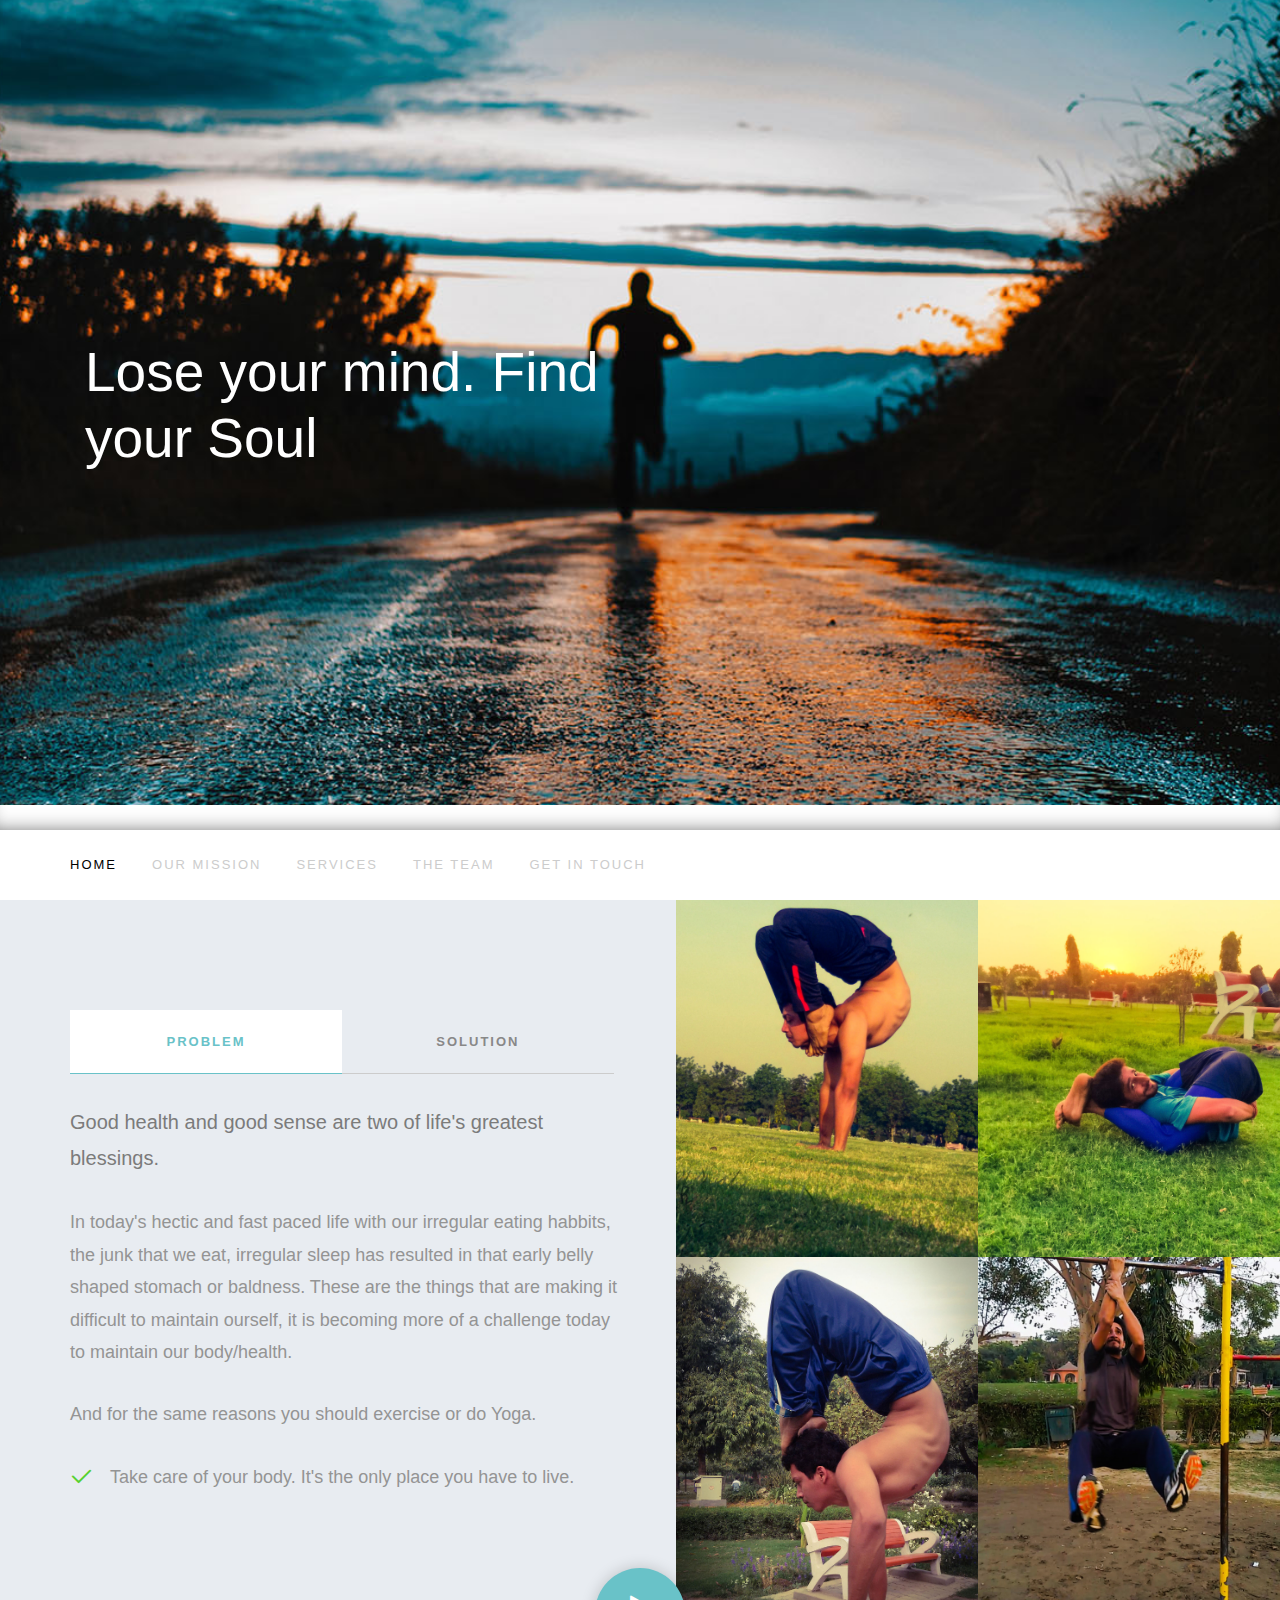
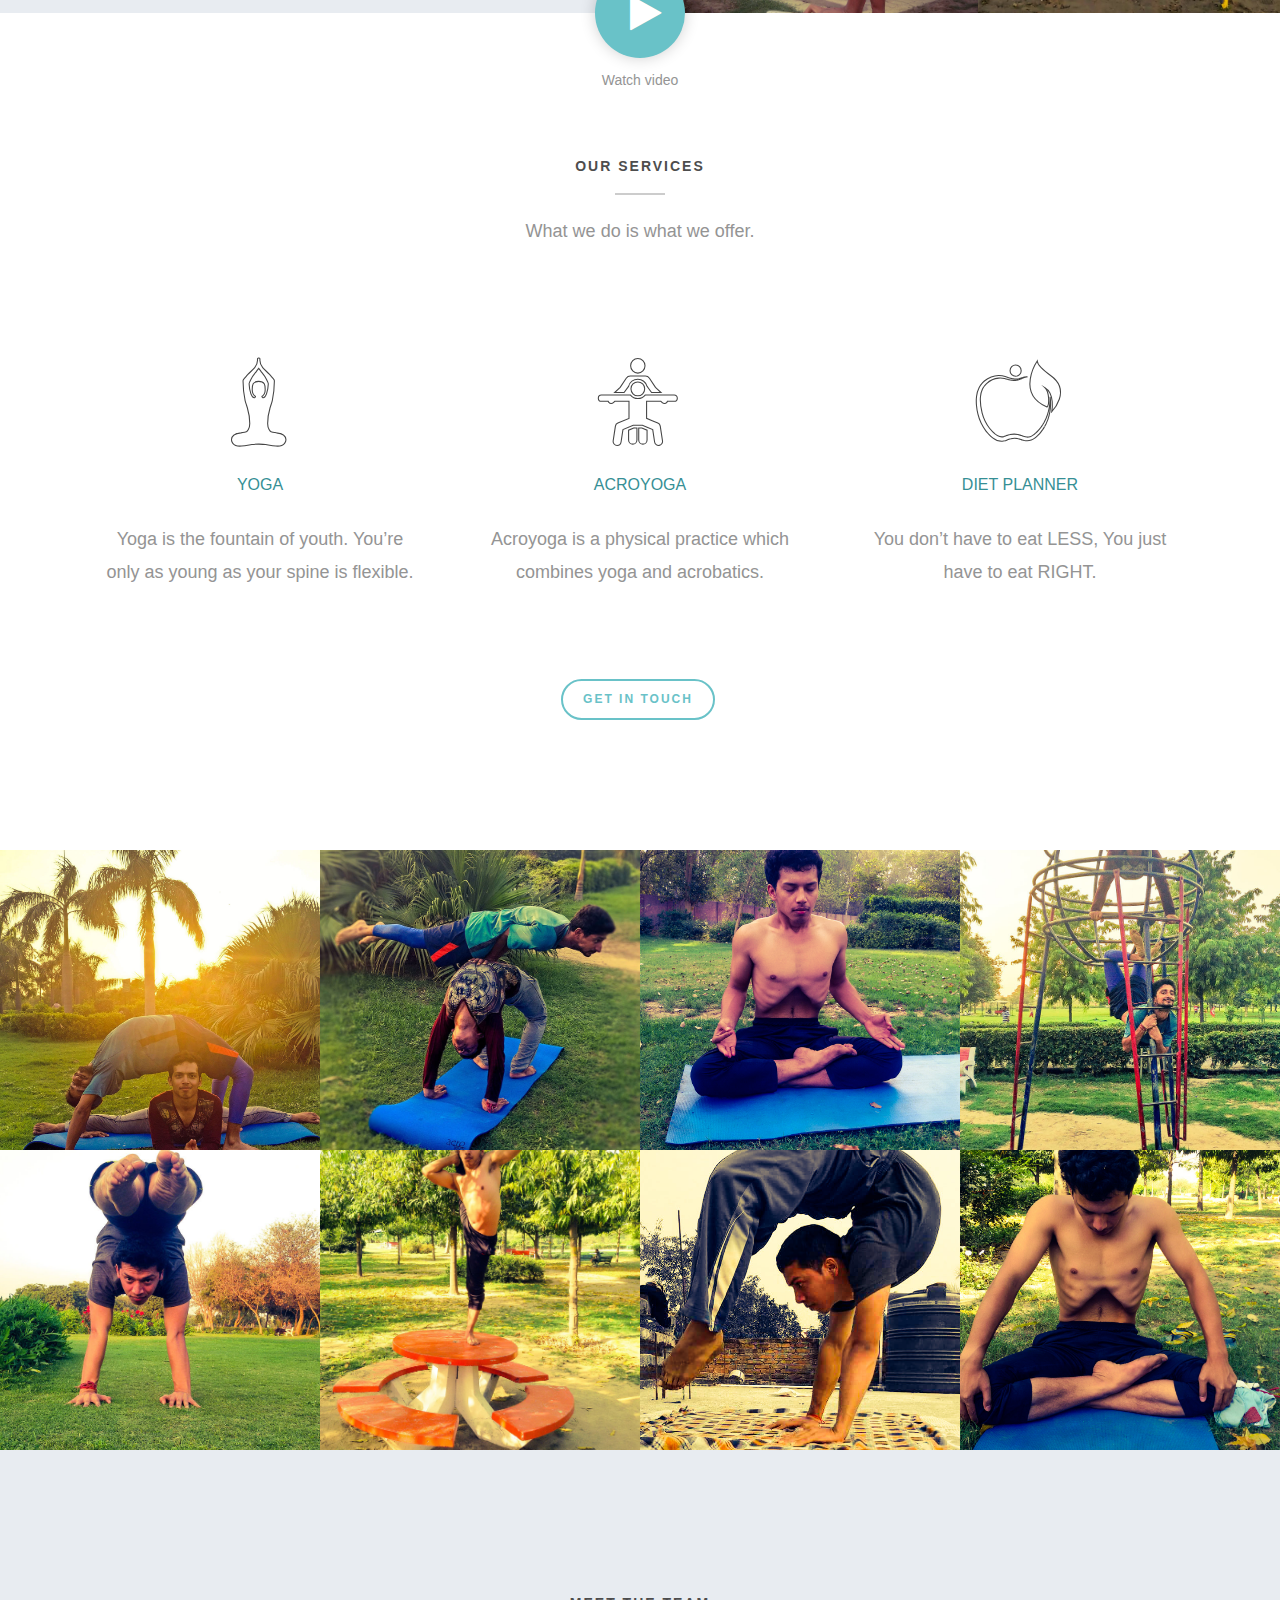
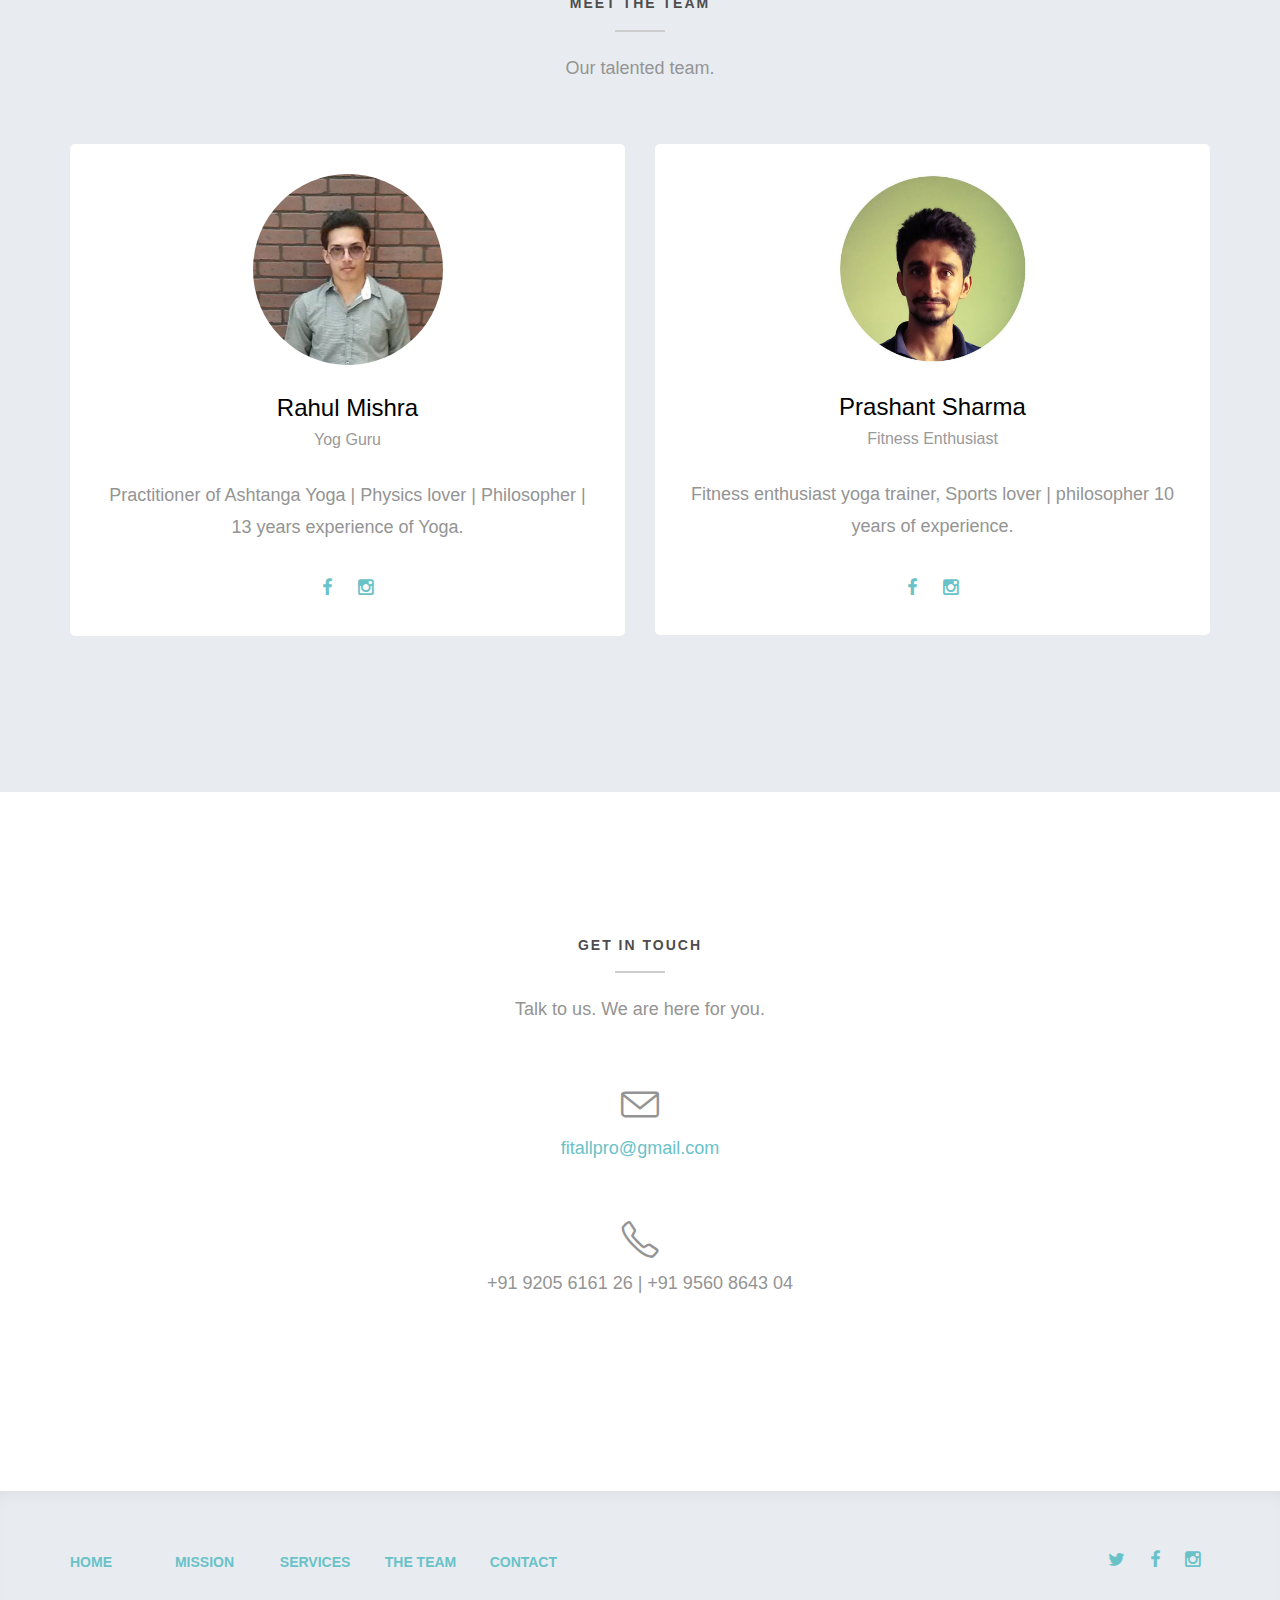
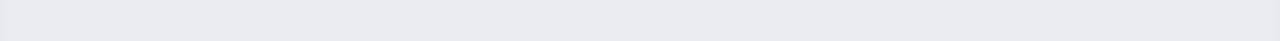
<file: index.html>
<!DOCTYPE html>
<html>
  <head>
  <meta charset="utf-8">
  <meta http-equiv="X-UA-Compatible" content="IE=edge">
  <title> FitPro: Fitness Professionals &amp; Yoga Trainers</title>
  <meta name="viewport" content="width=device-width, initial-scale=1">

  <meta name="author" content="Sumit Sharma">
  <meta name="description" content="Fitness Trainers | Yoga Trainers | Acroyoga | Surya Namaskar | Pranayama | Vajrasana | Ball Yoga | Diet | Health | Lifestyle">
  <meta name="keywords" content="Yoga Trainers near you, Yoga trainers in Delhi, fitness experts, fitness, trainers, fitness trainers, fitness trainres near me, fitness trainers in delhi, Surya Namaskar, Pranayama, yoga diet, ball yoga, yoga mat, healthy diet">
  <meta http-equiv="content-language" content="en-us" />
  <link rel="icon" href="images/favicon(1).ico" />

  <meta name="og:site_name" content="FitPro: Fitness Professionals &amp; Yoga Trainers">
  <meta name="og:title" content="FitPro: Fitness Professionals &amp; Yoga Trainers">
  <meta name="og:url" content="localhost:1313/">
  <meta name="twitter:title" content="FitPro: Fitness Professionals &amp; Yoga Trainers" />
  <meta name="twitter:url" content="localhost:1313/" />
  <meta name="twitter:card" content="" />

  <link rel="stylesheet" href="css/animate.css">
  <link rel="stylesheet" href="css/icomoon.css">
  <link rel="stylesheet" href="css/simple-line-icons.css">
  <link rel="stylesheet" href="css/magnific-popup.css">
  <link rel="stylesheet" href="css/bootstrap.css">
  <link rel="stylesheet" href="css/style.css">

  </head>
  <body>

  <div class="fh5co-loader"></div>
    <div class="fh5co-page">
      <div id="fh5co-container">
	
				<div id="fh5co-home" class="js-fullheight-home" data-section="home" style="background-image: url('images/main-head.jpg');" data-stellar-background-ratio="0.5">
          <div class="container">
            <div class="col-md-6">
              <div class="js-fullheight-home fh5co-copy">
              	<div class="js-fullheight-home fh5co-copy-inner">
              	  <h1>Lose your mind. Find your Soul</h1>
              	  <h2></h2>
              	</div>
              </div>
            </div>
          </div>
        </div>

				<div class="js-sticky">
          <div class="fh5co-main-nav">
            <div class="container">
              <div class="fh5co-menu-1">
        				<a href="#" data-nav-section="home">Home</a>      				
        				<a href="#" data-nav-section="mission">Our Mission</a>      				
        				<a href="#" data-nav-section="services">Services</a> 				       				
        				<a href="#" data-nav-section="team">The Team</a>       				
        				<a href="#" data-nav-section="contact">Get In Touch</a>       	
              </div>
            </div>
          </div>
        </div>

				<div id="fh5co-about" data-section="mission">
          <div class="fh5co-2col">
            <div class="fh5co-2col-inner left">
              <div class="fh5co-tabs-container">
        				<ul class="fh5co-tabs fh5co-three">        				  
        				  <li class="active">
        				    <a href="#" data-tab=marketing>Problem</a>
        				  </li>
        				  <li>
        				    <a href="#" data-tab=analysis>Solution</a>
        				  </li>
        				</ul>
        				<div class="fh5co-tab-content active" data-tab-content=marketing>
      					  <h2>Good health and good sense are two of life&#39;s greatest blessings.</h2>
      					  <p>In today's hectic and fast paced life with our irregular eating habbits, the junk that we eat, irregular sleep has resulted in that early belly shaped stomach or baldness. These are the things that are making it difficult to maintain ourself, it is becoming more of a challenge today to maintain our body/health.</p><p>And for the same reasons you should exercise or do Yoga.</p><ul class='checked'><li>Take care of your body. It's the only place you have to live.</li></ul><p></p>
      					</div>
        				
        				<div class="fh5co-tab-content" data-tab-content=analysis>		
      					  <h2>The great solution to all human problems is individual inner transformation</h2>
      					  <p>Yes, you heard it right. You are the solution. You have to take the first step to fight against these irregularities. Take the first step and we promise you that we will help you to achieve the solution to your problems.</p><p>This is where we come, we as <b>Fit</b>ness<b>Pro</b>fessionals. We will help you to build up a routine to make you healthy, a mixed dose of Exercise + Yoga. We are currently working in <b>New Delhi</b> and classes can be scheduled according to your schedule.</p><ul class='checked'><li>To every problem there is already a solution whether you know it or not.</li></ul><p></p>
      					</div>
        				
      	      </div>
          	</div>
        	</div>
          
        	  <div class="fh5co-2col fh5co-text">
        	    <div class="fh5co-grid">
        	      <div class="fh5co-grid-item" style="background-image: url('images/1-min.jpg');"></div>
        	      <div class="fh5co-grid-item" style="background-image: url('images/9-min.jpg');"></div>
        	      <div class="fh5co-grid-item" style="background-image: url('images/3-min.jpg');"></div>
        	      <div class="fh5co-grid-item" style="background-image: url('images/10-min.jpg');"></div>
        	    </div>
        	  </div>
      	</div> 

				<div id="fh5co-services" data-section="services">
          <div class="fh5co-video"><a href="https://www.youtube.com/watch?v=6V7eTZxwBOQ" class="popup-vimeo"><i class="icon-play2"></i></a> <span>Watch video</span></div>

          <div class="container">
            <div class="col-md-6 col-md-offset-3 text-center fh5co-heading">
              <h2>Our Services</h2>
              <p>What we do is what we offer.</p>
            </div>

            <div class="col-md-4">
              <div class="service">
              	
                <img src="images/fp-service-yoga.svg" alt="fitpro-services" class="img-responsive">
              	<h3>YOGA</h3>
              	<p>Yoga is the fountain of youth. You&rsquo;re only as young as your spine is flexible.</p>
              </div>
            </div>

            <div class="col-md-4">
              <div class="service">
              	
                <img src="images/fp-service-acroyoga.svg" alt="fitpro-services" class="img-responsive">
              	<h3>ACROYOGA</h3>
              	<p>Acroyoga is a physical practice which combines yoga and acrobatics.</p>
              </div>
            </div>
    
            <div class="col-md-4">
              <div class="service">
              	
                <img src="images/fp-service-diet.svg" alt="fitpro-services" class="img-responsive">
              	<h3>DIET PLANNER</h3>
              	<p>You don&rsquo;t have to eat LESS, You just have to eat RIGHT.</p>
              </div>
            </div>

            <div class="col-md-12 text-center">
              <a href="#fh5co-contact" data-nav-section="contact" class="btn btn-primary btn-outline">Get In Touch</a>
            </div>
          </div>
        </div> 

				<div id="fh5co-gallery">
          <a href="images/7-min.jpg" class="fh5co-item image-popup" style="background-image: url('images/7-min.jpg')">
            <div class="fh5co-overlay"></div>
            <div class="fh5co-copy">
              <div class="fh5co-copy-inner">
              	<h2>Chakrasan &#43; Bhunamanasana</h2>
              	
              </div>
            </div>
          </a>
          
          <a href="images/6-min.jpg" class="fh5co-item image-popup" style="background-image: url('images/6-min.jpg')">
            <div class="fh5co-overlay"></div>
            <div class="fh5co-copy">
              <div class="fh5co-copy-inner">
              	<h2>Chakrasan &#43; Mayurasana</h2>
              	
              </div>
            </div>
          </a>
          
          <a href="images/new-1.jpg" class="fh5co-item image-popup" style="background-image: url('images/new-1.jpg')">
            <div class="fh5co-overlay"></div>
            <div class="fh5co-copy">
              <div class="fh5co-copy-inner">
              	<h2>Consectetur adipisicing</h2>
              	
              </div>
            </div>
          </a>
  
          <a href="images/8-min.jpg" class="fh5co-item image-popup" style="background-image: url('images/8-min.jpg')">
            <div class="fh5co-overlay"></div>
            <div class="fh5co-copy">
              <div class="fh5co-copy-inner">
              	<h2>Back Bending &#43; Modern Yoga</h2>
              	
              </div>
            </div>
          </a>
          
          <a href="images/5-min.jpg" class="fh5co-item image-popup" style="background-image: url('images/5-min.jpg')">
            <div class="fh5co-overlay"></div>
            <div class="fh5co-copy">
              <div class="fh5co-copy-inner">
              	<h2>Consectetur adipisicing</h2>
              	
              </div>
            </div>
          </a>
  
          <a href="images/4-min.jpg" class="fh5co-item image-popup" style="background-image: url('images/4-min.jpg')">
            <div class="fh5co-overlay"></div>
            <div class="fh5co-copy">
              <div class="fh5co-copy-inner">
              	<h2>Eka pada Hastasan</h2>
              	
              </div>
            </div>
          </a>
          
          <a href="images/new-3.jpg" class="fh5co-item image-popup" style="background-image: url('images/new-3.jpg')">
            <div class="fh5co-overlay"></div>
            <div class="fh5co-copy">
              <div class="fh5co-copy-inner">
              	<h2>Vrischika Asana</h2>
              	
              </div>
            </div>
          </a>
  
          <a href="images/new-2.jpg" class="fh5co-item image-popup" style="background-image: url('images/new-2.jpg')">
            <div class="fh5co-overlay"></div>
            <div class="fh5co-copy">
              <div class="fh5co-copy-inner">
              	<h2>Consectetur adipisicing</h2>
              	
              </div>
            </div>
          </a>
        </div> 

				<div id="fh5co-team" data-section="team">
          <div class="container">
            
            <div class="row text-center fh5co-heading">
            	<h2>Meet The Team</h2>
              	<p>Our talented team.</p>
            </div>
            
            <div class="row text-center">
      		    <div class="col-xs-6">
      		      <div class="person">
      						<img src="images/rahul-profile.jpg" alt="" class="img-responsive">
      						<h3>Rahul Mishra</h3>
      						<h4>Yog Guru</h4>
      						<p>Practitioner of Ashtanga Yoga | Physics lover | Philosopher | 13 years experience of Yoga.</p>
      						<ul class="social">
      						  <li><a href="https://www.facebook.com/rahul.mishra.1042" target="_blank"><i class="icon-facebook"></i></a></li>
      						  <li><a href="https://www.instagram.com/yogi_rahul/" target="_blank"><i class="icon-instagram"></i></a></li>
      						</ul>
      		      </div>
      		    </div>
      	    
      		    <div class="col-xs-6">
      		      <div class="person">
      						<img src="images/prashant-head.jpg" alt="" class="img-responsive">
      						<h3>Prashant Sharma</h3>
      						<h4>Fitness Enthusiast</h4>
      						<p>Fitness enthusiast yoga trainer, Sports lover | philosopher 10 years of experience.</p>
      						<ul class="social">
      						  <li><a href="https://www.facebook.com/cool.prashant2" target="_blank"><i class="icon-facebook"></i></a></li>
      						  <li><a href="https://www.instagram.com/prashant__sharrma/" target="_blank"><i class="icon-instagram"></i></a></li>
      						</ul>
      		      </div>
      		    </div>
            </div>
            
          </div>
        </div> 

				<div id="fh5co-contact" data-section="contact">
          <div class="container">
            <div class="row text-center fh5co-heading">
              
              <h2>Get In Touch</h2>
              <p>Talk to us. We are here for you.</p>
              
            </div>
            

            <div class="row text-center">
            	<ul class="fh5co-list">
            		<li>
            			<i class="icon-envelope"></i>
            			<span><a href="mailto:fitallpro@gmail.com">fitallpro@gmail.com</a></span>
            		</li>
            		<li>
            			<i class="icon-phone"></i>
            			<span>+91 9205 6161 26 | +91 9560 8643 04</span>
        			</li>
            		
            	</ul>
            </div>
          </div>
        </div>

				<div id="fh5co-footer">
          <div class="container">
            <div class="row">
              
              <div class="col-md-6">
        				<ul class="fh5co-footer-list">
        					<li>
        						<a href="#fh5co-home">HOME</a>
        					</li>
        					<li>
        						<a href="#fh5co-about">MISSION</a>
        					</li>
        					<li>
        						<a href="#fh5co-service">SERVICES</a>
        					</li>
        					<li>
        						<a href="#fh5co-team">THE TEAM</a>
        					</li>
        					<li>
        						<a href="#fh5co-contact">CONTACT</a>
        					</li>
        				</ul>
              </div>
              <div class="col-md-6">
        				<ul class="fh5co-social">
        				  <li><a href="https://www.twitter.com/fitallpro" target="_blank"><i class="icon-twitter"></i></a></li>			  
        				  <li><a href="https://www.facebook.com/fitallpro" target="_blank"><i class="icon-facebook"></i></a></li>
        				  <li><a href="https://www.instagram.com/fitallpro" target="_blank"><i class="icon-instagram"></i></a></li>
        				</ul>
              </div>

            </div>
          </div>
        </div>

      </div>
    </div>
    
    <div class="gototop js-top">
      <a href="#" class="js-gotop"><i class="icon-arrow-up"></i></a>
    </div>

    <script src="js/jquery.min.js"></script>
    <script src="js/jquery.easing.1.3.js"></script>
    <script src="js/bootstrap.min.js"></script>
    <script src="js/jquery.waypoints.min.js"></script>
    <script src="js/jquery.stellar.min.js"></script>
    <script src="js/jquery.magnific-popup.min.js"></script>
    <script src="js/magnific-popup-options.js"></script>
    <script src="js/main.js"></script>
    
  </body>
</html>
</file>
<file: css/icomoon.css>
@font-face {
	font-family: 'icomoon';
	src:url('../fonts/icomoon/icomoon.eot?qtatmt');
	src:url('../fonts/icomoon/icomoon.eot?qtatmt#iefix') format('embedded-opentype'),
		url('../fonts/icomoon/icomoon.ttf?qtatmt') format('truetype'),
		url('../fonts/icomoon/icomoon.woff?qtatmt') format('woff'),
		url('../fonts/icomoon/icomoon.svg?qtatmt#icomoon') format('svg');
	font-weight: normal;
	font-style: normal;
}

[class^="icon-"], [class*=" icon-"] {
	font-family: 'icomoon';
	speak: none;
	font-style: normal;
	font-weight: normal;
	font-variant: normal;
	text-transform: none;
	line-height: 1;

	/* Better Font Rendering =========== */
	-webkit-font-smoothing: antialiased;
	-moz-osx-font-smoothing: grayscale;
}

.icon-glass:before {
	content: "\f000";
}
.icon-music:before {
	content: "\f001";
}
.icon-search2:before {
	content: "\f002";
}
.icon-envelope-o:before {
	content: "\f003";
}
.icon-heart:before {
	content: "\f004";
}
.icon-star:before {
	content: "\f005";
}
.icon-star-o:before {
	content: "\f006";
}
.icon-user:before {
	content: "\f007";
}
.icon-film:before {
	content: "\f008";
}
.icon-th-large:before {
	content: "\f009";
}
.icon-th:before {
	content: "\f00a";
}
.icon-th-list:before {
	content: "\f00b";
}
.icon-check:before {
	content: "\f00c";
}
.icon-close:before {
	content: "\f00d";
}
.icon-remove:before {
	content: "\f00d";
}
.icon-times:before {
	content: "\f00d";
}
.icon-search-plus:before {
	content: "\f00e";
}
.icon-search-minus:before {
	content: "\f010";
}
.icon-power-off:before {
	content: "\f011";
}
.icon-signal:before {
	content: "\f012";
}
.icon-cog:before {
	content: "\f013";
}
.icon-gear:before {
	content: "\f013";
}
.icon-trash-o:before {
	content: "\f014";
}
.icon-home:before {
	content: "\f015";
}
.icon-file-o:before {
	content: "\f016";
}
.icon-clock-o:before {
	content: "\f017";
}
.icon-road:before {
	content: "\f018";
}
.icon-download:before {
	content: "\f019";
}
.icon-arrow-circle-o-down:before {
	content: "\f01a";
}
.icon-arrow-circle-o-up:before {
	content: "\f01b";
}
.icon-inbox:before {
	content: "\f01c";
}
.icon-play-circle-o:before {
	content: "\f01d";
}
.icon-repeat2:before {
	content: "\f01e";
}
.icon-rotate-right:before {
	content: "\f01e";
}
.icon-refresh:before {
	content: "\f021";
}
.icon-list-alt:before {
	content: "\f022";
}
.icon-lock:before {
	content: "\f023";
}
.icon-flag:before {
	content: "\f024";
}
.icon-headphones:before {
	content: "\f025";
}
.icon-volume-off:before {
	content: "\f026";
}
.icon-volume-down:before {
	content: "\f027";
}
.icon-volume-up:before {
	content: "\f028";
}
.icon-qrcode:before {
	content: "\f029";
}
.icon-barcode:before {
	content: "\f02a";
}
.icon-tag:before {
	content: "\f02b";
}
.icon-tags:before {
	content: "\f02c";
}
.icon-book:before {
	content: "\f02d";
}
.icon-bookmark:before {
	content: "\f02e";
}
.icon-print:before {
	content: "\f02f";
}
.icon-camera:before {
	content: "\f030";
}
.icon-font:before {
	content: "\f031";
}
.icon-bold:before {
	content: "\f032";
}
.icon-italic:before {
	content: "\f033";
}
.icon-text-height:before {
	content: "\f034";
}
.icon-text-width:before {
	content: "\f035";
}
.icon-align-left:before {
	content: "\f036";
}
.icon-align-center2:before {
	content: "\f037";
}
.icon-align-right:before {
	content: "\f038";
}
.icon-align-justify2:before {
	content: "\f039";
}
.icon-list:before {
	content: "\f03a";
}
.icon-dedent:before {
	content: "\f03b";
}
.icon-outdent:before {
	content: "\f03b";
}
.icon-indent:before {
	content: "\f03c";
}
.icon-video-camera:before {
	content: "\f03d";
}
.icon-image:before {
	content: "\f03e";
}
.icon-photo:before {
	content: "\f03e";
}
.icon-picture-o:before {
	content: "\f03e";
}
.icon-pencil:before {
	content: "\f040";
}
.icon-map-marker:before {
	content: "\f041";
}
.icon-adjust:before {
	content: "\f042";
}
.icon-tint:before {
	content: "\f043";
}
.icon-edit:before {
	content: "\f044";
}
.icon-pencil-square-o:before {
	content: "\f044";
}
.icon-share-square-o:before {
	content: "\f045";
}
.icon-check-square-o:before {
	content: "\f046";
}
.icon-arrows:before {
	content: "\f047";
}
.icon-step-backward:before {
	content: "\f048";
}
.icon-fast-backward:before {
	content: "\f049";
}
.icon-backward:before {
	content: "\f04a";
}
.icon-play2:before {
	content: "\f04b";
}
.icon-pause2:before {
	content: "\f04c";
}
.icon-stop2:before {
	content: "\f04d";
}
.icon-forward:before {
	content: "\f04e";
}
.icon-fast-forward2:before {
	content: "\f050";
}
.icon-step-forward:before {
	content: "\f051";
}
.icon-eject:before {
	content: "\f052";
}
.icon-chevron-left:before {
	content: "\f053";
}
.icon-chevron-right:before {
	content: "\f054";
}
.icon-plus-circle:before {
	content: "\f055";
}
.icon-minus-circle:before {
	content: "\f056";
}
.icon-times-circle:before {
	content: "\f057";
}
.icon-check-circle:before {
	content: "\f058";
}
.icon-question-circle:before {
	content: "\f059";
}
.icon-info-circle:before {
	content: "\f05a";
}
.icon-crosshairs:before {
	content: "\f05b";
}
.icon-times-circle-o:before {
	content: "\f05c";
}
.icon-check-circle-o:before {
	content: "\f05d";
}
.icon-ban2:before {
	content: "\f05e";
}
.icon-arrow-left:before {
	content: "\f060";
}
.icon-arrow-right:before {
	content: "\f061";
}
.icon-arrow-up:before {
	content: "\f062";
}
.icon-arrow-down:before {
	content: "\f063";
}
.icon-mail-forward:before {
	content: "\f064";
}
.icon-share:before {
	content: "\f064";
}
.icon-expand2:before {
	content: "\f065";
}
.icon-compress:before {
	content: "\f066";
}
.icon-plus:before {
	content: "\f067";
}
.icon-minus:before {
	content: "\f068";
}
.icon-asterisk:before {
	content: "\f069";
}
.icon-exclamation-circle:before {
	content: "\f06a";
}
.icon-gift:before {
	content: "\f06b";
}
.icon-leaf:before {
	content: "\f06c";
}
.icon-fire:before {
	content: "\f06d";
}
.icon-eye:before {
	content: "\f06e";
}
.icon-eye-slash:before {
	content: "\f070";
}
.icon-exclamation-triangle:before {
	content: "\f071";
}
.icon-warning:before {
	content: "\f071";
}
.icon-plane:before {
	content: "\f072";
}
.icon-calendar:before {
	content: "\f073";
}
.icon-random:before {
	content: "\f074";
}
.icon-comment:before {
	content: "\f075";
}
.icon-magnet:before {
	content: "\f076";
}
.icon-chevron-up:before {
	content: "\f077";
}
.icon-chevron-down:before {
	content: "\f078";
}
.icon-retweet:before {
	content: "\f079";
}
.icon-shopping-cart:before {
	content: "\f07a";
}
.icon-folder:before {
	content: "\f07b";
}
.icon-folder-open:before {
	content: "\f07c";
}
.icon-arrows-v:before {
	content: "\f07d";
}
.icon-arrows-h:before {
	content: "\f07e";
}
.icon-bar-chart:before {
	content: "\f080";
}
.icon-bar-chart-o:before {
	content: "\f080";
}
.icon-twitter-square:before {
	content: "\f081";
}
.icon-facebook-square:before {
	content: "\f082";
}
.icon-camera-retro:before {
	content: "\f083";
}
.icon-key:before {
	content: "\f084";
}
.icon-cogs:before {
	content: "\f085";
}
.icon-gears:before {
	content: "\f085";
}
.icon-comments:before {
	content: "\f086";
}
.icon-thumbs-o-up:before {
	content: "\f087";
}
.icon-thumbs-o-down:before {
	content: "\f088";
}
.icon-star-half:before {
	content: "\f089";
}
.icon-heart-o:before {
	content: "\f08a";
}
.icon-sign-out:before {
	content: "\f08b";
}
.icon-linkedin-square:before {
	content: "\f08c";
}
.icon-thumb-tack:before {
	content: "\f08d";
}
.icon-external-link:before {
	content: "\f08e";
}
.icon-sign-in:before {
	content: "\f090";
}
.icon-trophy:before {
	content: "\f091";
}
.icon-github-square:before {
	content: "\f092";
}
.icon-upload:before {
	content: "\f093";
}
.icon-lemon-o:before {
	content: "\f094";
}
.icon-phone:before {
	content: "\f095";
}
.icon-square-o:before {
	content: "\f096";
}
.icon-bookmark-o:before {
	content: "\f097";
}
.icon-phone-square:before {
	content: "\f098";
}
.icon-twitter:before {
	content: "\f099";
}
.icon-facebook:before {
	content: "\f09a";
}
.icon-facebook-f:before {
	content: "\f09a";
}
.icon-github:before {
	content: "\f09b";
}
.icon-unlock2:before {
	content: "\f09c";
}
.icon-credit-card:before {
	content: "\f09d";
}
.icon-feed:before {
	content: "\f09e";
}
.icon-rss:before {
	content: "\f09e";
}
.icon-hdd-o:before {
	content: "\f0a0";
}
.icon-bullhorn:before {
	content: "\f0a1";
}
.icon-bell-o:before {
	content: "\f0a2";
}
.icon-certificate:before {
	content: "\f0a3";
}
.icon-hand-o-right:before {
	content: "\f0a4";
}
.icon-hand-o-left:before {
	content: "\f0a5";
}
.icon-hand-o-up:before {
	content: "\f0a6";
}
.icon-hand-o-down:before {
	content: "\f0a7";
}
.icon-arrow-circle-left:before {
	content: "\f0a8";
}
.icon-arrow-circle-right:before {
	content: "\f0a9";
}
.icon-arrow-circle-up:before {
	content: "\f0aa";
}
.icon-arrow-circle-down:before {
	content: "\f0ab";
}
.icon-globe:before {
	content: "\f0ac";
}
.icon-wrench:before {
	content: "\f0ad";
}
.icon-tasks:before {
	content: "\f0ae";
}
.icon-filter:before {
	content: "\f0b0";
}
.icon-briefcase:before {
	content: "\f0b1";
}
.icon-arrows-alt:before {
	content: "\f0b2";
}
.icon-group:before {
	content: "\f0c0";
}
.icon-users:before {
	content: "\f0c0";
}
.icon-chain:before {
	content: "\f0c1";
}
.icon-link:before {
	content: "\f0c1";
}
.icon-cloud:before {
	content: "\f0c2";
}
.icon-flask:before {
	content: "\f0c3";
}
.icon-cut:before {
	content: "\f0c4";
}
.icon-scissors:before {
	content: "\f0c4";
}
.icon-copy:before {
	content: "\f0c5";
}
.icon-files-o:before {
	content: "\f0c5";
}
.icon-paperclip:before {
	content: "\f0c6";
}
.icon-floppy-o:before {
	content: "\f0c7";
}
.icon-save:before {
	content: "\f0c7";
}
.icon-square:before {
	content: "\f0c8";
}
.icon-bars:before {
	content: "\f0c9";
}
.icon-navicon:before {
	content: "\f0c9";
}
.icon-reorder:before {
	content: "\f0c9";
}
.icon-list-ul:before {
	content: "\f0ca";
}
.icon-list-ol:before {
	content: "\f0cb";
}
.icon-strikethrough:before {
	content: "\f0cc";
}
.icon-underline:before {
	content: "\f0cd";
}
.icon-table:before {
	content: "\f0ce";
}
.icon-magic:before {
	content: "\f0d0";
}
.icon-truck:before {
	content: "\f0d1";
}
.icon-pinterest:before {
	content: "\f0d2";
}
.icon-pinterest-square:before {
	content: "\f0d3";
}
.icon-google-plus-square:before {
	content: "\f0d4";
}
.icon-google-plus:before {
	content: "\f0d5";
}
.icon-money:before {
	content: "\f0d6";
}
.icon-caret-down:before {
	content: "\f0d7";
}
.icon-caret-up:before {
	content: "\f0d8";
}
.icon-caret-left:before {
	content: "\f0d9";
}
.icon-caret-right:before {
	content: "\f0da";
}
.icon-columns2:before {
	content: "\f0db";
}
.icon-sort:before {
	content: "\f0dc";
}
.icon-unsorted:before {
	content: "\f0dc";
}
.icon-sort-desc:before {
	content: "\f0dd";
}
.icon-sort-down:before {
	content: "\f0dd";
}
.icon-sort-asc:before {
	content: "\f0de";
}
.icon-sort-up:before {
	content: "\f0de";
}
.icon-envelope:before {
	content: "\f0e0";
}
.icon-linkedin:before {
	content: "\f0e1";
}
.icon-rotate-left:before {
	content: "\f0e2";
}
.icon-undo:before {
	content: "\f0e2";
}
.icon-gavel:before {
	content: "\f0e3";
}
.icon-legal:before {
	content: "\f0e3";
}
.icon-dashboard:before {
	content: "\f0e4";
}
.icon-tachometer:before {
	content: "\f0e4";
}
.icon-comment-o:before {
	content: "\f0e5";
}
.icon-comments-o:before {
	content: "\f0e6";
}
.icon-bolt:before {
	content: "\f0e7";
}
.icon-flash:before {
	content: "\f0e7";
}
.icon-sitemap:before {
	content: "\f0e8";
}
.icon-umbrella2:before {
	content: "\f0e9";
}
.icon-clipboard:before {
	content: "\f0ea";
}
.icon-paste:before {
	content: "\f0ea";
}
.icon-lightbulb-o:before {
	content: "\f0eb";
}
.icon-exchange:before {
	content: "\f0ec";
}
.icon-cloud-download2:before {
	content: "\f0ed";
}
.icon-cloud-upload2:before {
	content: "\f0ee";
}
.icon-user-md:before {
	content: "\f0f0";
}
.icon-stethoscope:before {
	content: "\f0f1";
}
.icon-suitcase:before {
	content: "\f0f2";
}
.icon-bell:before {
	content: "\f0f3";
}
.icon-coffee:before {
	content: "\f0f4";
}
.icon-cutlery:before {
	content: "\f0f5";
}
.icon-file-text-o:before {
	content: "\f0f6";
}
.icon-building-o:before {
	content: "\f0f7";
}
.icon-hospital-o:before {
	content: "\f0f8";
}
.icon-ambulance:before {
	content: "\f0f9";
}
.icon-medkit:before {
	content: "\f0fa";
}
.icon-fighter-jet:before {
	content: "\f0fb";
}
.icon-beer:before {
	content: "\f0fc";
}
.icon-h-square:before {
	content: "\f0fd";
}
.icon-plus-square:before {
	content: "\f0fe";
}
.icon-angle-double-left:before {
	content: "\f100";
}
.icon-angle-double-right:before {
	content: "\f101";
}
.icon-angle-double-up:before {
	content: "\f102";
}
.icon-angle-double-down:before {
	content: "\f103";
}
.icon-angle-left:before {
	content: "\f104";
}
.icon-angle-right:before {
	content: "\f105";
}
.icon-angle-up:before {
	content: "\f106";
}
.icon-angle-down:before {
	content: "\f107";
}
.icon-desktop:before {
	content: "\f108";
}
.icon-laptop:before {
	content: "\f109";
}
.icon-tablet:before {
	content: "\f10a";
}
.icon-mobile:before {
	content: "\f10b";
}
.icon-mobile-phone:before {
	content: "\f10b";
}
.icon-circle-o:before {
	content: "\f10c";
}
.icon-quote-left:before {
	content: "\f10d";
}
.icon-quote-right:before {
	content: "\f10e";
}
.icon-spinner:before {
	content: "\f110";
}
.icon-circle:before {
	content: "\f111";
}
.icon-mail-reply:before {
	content: "\f112";
}
.icon-reply:before {
	content: "\f112";
}
.icon-github-alt:before {
	content: "\f113";
}
.icon-folder-o:before {
	content: "\f114";
}
.icon-folder-open-o:before {
	content: "\f115";
}
.icon-smile-o:before {
	content: "\f118";
}
.icon-frown-o:before {
	content: "\f119";
}
.icon-meh-o:before {
	content: "\f11a";
}
.icon-gamepad:before {
	content: "\f11b";
}
.icon-keyboard-o:before {
	content: "\f11c";
}
.icon-flag-o:before {
	content: "\f11d";
}
.icon-flag-checkered:before {
	content: "\f11e";
}
.icon-terminal:before {
	content: "\f120";
}
.icon-code:before {
	content: "\f121";
}
.icon-mail-reply-all:before {
	content: "\f122";
}
.icon-reply-all:before {
	content: "\f122";
}
.icon-star-half-empty:before {
	content: "\f123";
}
.icon-star-half-full:before {
	content: "\f123";
}
.icon-star-half-o:before {
	content: "\f123";
}
.icon-location-arrow:before {
	content: "\f124";
}
.icon-crop:before {
	content: "\f125";
}
.icon-code-fork:before {
	content: "\f126";
}
.icon-chain-broken:before {
	content: "\f127";
}
.icon-unlink:before {
	content: "\f127";
}
.icon-question:before {
	content: "\f128";
}
.icon-info:before {
	content: "\f129";
}
.icon-exclamation:before {
	content: "\f12a";
}
.icon-superscript:before {
	content: "\f12b";
}
.icon-subscript:before {
	content: "\f12c";
}
.icon-eraser:before {
	content: "\f12d";
}
.icon-puzzle-piece:before {
	content: "\f12e";
}
.icon-microphone2:before {
	content: "\f130";
}
.icon-microphone-slash:before {
	content: "\f131";
}
.icon-shield:before {
	content: "\f132";
}
.icon-calendar-o:before {
	content: "\f133";
}
.icon-fire-extinguisher:before {
	content: "\f134";
}
.icon-rocket:before {
	content: "\f135";
}
.icon-maxcdn:before {
	content: "\f136";
}
.icon-chevron-circle-left:before {
	content: "\f137";
}
.icon-chevron-circle-right:before {
	content: "\f138";
}
.icon-chevron-circle-up:before {
	content: "\f139";
}
.icon-chevron-circle-down:before {
	content: "\f13a";
}
.icon-html5:before {
	content: "\f13b";
}
.icon-css3:before {
	content: "\f13c";
}
.icon-anchor2:before {
	content: "\f13d";
}
.icon-unlock-alt:before {
	content: "\f13e";
}
.icon-bullseye:before {
	content: "\f140";
}
.icon-ellipsis-h:before {
	content: "\f141";
}
.icon-ellipsis-v:before {
	content: "\f142";
}
.icon-rss-square:before {
	content: "\f143";
}
.icon-play-circle:before {
	content: "\f144";
}
.icon-ticket:before {
	content: "\f145";
}
.icon-minus-square:before {
	content: "\f146";
}
.icon-minus-square-o:before {
	content: "\f147";
}
.icon-level-up:before {
	content: "\f148";
}
.icon-level-down:before {
	content: "\f149";
}
.icon-check-square:before {
	content: "\f14a";
}
.icon-pencil-square:before {
	content: "\f14b";
}
.icon-external-link-square:before {
	content: "\f14c";
}
.icon-share-square:before {
	content: "\f14d";
}
.icon-compass:before {
	content: "\f14e";
}
.icon-caret-square-o-down:before {
	content: "\f150";
}
.icon-toggle-down:before {
	content: "\f150";
}
.icon-caret-square-o-up:before {
	content: "\f151";
}
.icon-toggle-up:before {
	content: "\f151";
}
.icon-caret-square-o-right:before {
	content: "\f152";
}
.icon-toggle-right:before {
	content: "\f152";
}
.icon-eur:before {
	content: "\f153";
}
.icon-euro:before {
	content: "\f153";
}
.icon-gbp:before {
	content: "\f154";
}
.icon-dollar:before {
	content: "\f155";
}
.icon-usd:before {
	content: "\f155";
}
.icon-inr:before {
	content: "\f156";
}
.icon-rupee:before {
	content: "\f156";
}
.icon-cny:before {
	content: "\f157";
}
.icon-jpy:before {
	content: "\f157";
}
.icon-rmb:before {
	content: "\f157";
}
.icon-yen:before {
	content: "\f157";
}
.icon-rouble:before {
	content: "\f158";
}
.icon-rub:before {
	content: "\f158";
}
.icon-ruble:before {
	content: "\f158";
}
.icon-krw:before {
	content: "\f159";
}
.icon-won:before {
	content: "\f159";
}
.icon-bitcoin:before {
	content: "\f15a";
}
.icon-btc:before {
	content: "\f15a";
}
.icon-file2:before {
	content: "\f15b";
}
.icon-file-text:before {
	content: "\f15c";
}
.icon-sort-alpha-asc:before {
	content: "\f15d";
}
.icon-sort-alpha-desc:before {
	content: "\f15e";
}
.icon-sort-amount-asc:before {
	content: "\f160";
}
.icon-sort-amount-desc:before {
	content: "\f161";
}
.icon-sort-numeric-asc:before {
	content: "\f162";
}
.icon-sort-numeric-desc:before {
	content: "\f163";
}
.icon-thumbs-up:before {
	content: "\f164";
}
.icon-thumbs-down:before {
	content: "\f165";
}
.icon-youtube-square:before {
	content: "\f166";
}
.icon-youtube:before {
	content: "\f167";
}
.icon-xing:before {
	content: "\f168";
}
.icon-xing-square:before {
	content: "\f169";
}
.icon-youtube-play:before {
	content: "\f16a";
}
.icon-dropbox:before {
	content: "\f16b";
}
.icon-stack-overflow:before {
	content: "\f16c";
}
.icon-instagram:before {
	content: "\f16d";
}
.icon-flickr:before {
	content: "\f16e";
}
.icon-adn:before {
	content: "\f170";
}
.icon-bitbucket:before {
	content: "\f171";
}
.icon-bitbucket-square:before {
	content: "\f172";
}
.icon-tumblr:before {
	content: "\f173";
}
.icon-tumblr-square:before {
	content: "\f174";
}
.icon-long-arrow-down:before {
	content: "\f175";
}
.icon-long-arrow-up:before {
	content: "\f176";
}
.icon-long-arrow-left:before {
	content: "\f177";
}
.icon-long-arrow-right:before {
	content: "\f178";
}
.icon-apple:before {
	content: "\f179";
}
.icon-windows:before {
	content: "\f17a";
}
.icon-android:before {
	content: "\f17b";
}
.icon-linux:before {
	content: "\f17c";
}
.icon-dribbble:before {
	content: "\f17d";
}
.icon-skype:before {
	content: "\f17e";
}
.icon-foursquare:before {
	content: "\f180";
}
.icon-trello:before {
	content: "\f181";
}
.icon-female:before {
	content: "\f182";
}
.icon-male:before {
	content: "\f183";
}
.icon-gittip:before {
	content: "\f184";
}
.icon-gratipay:before {
	content: "\f184";
}
.icon-sun-o:before {
	content: "\f185";
}
.icon-moon-o:before {
	content: "\f186";
}
.icon-archive:before {
	content: "\f187";
}
.icon-bug:before {
	content: "\f188";
}
.icon-vk:before {
	content: "\f189";
}
.icon-weibo:before {
	content: "\f18a";
}
.icon-renren:before {
	content: "\f18b";
}
.icon-pagelines:before {
	content: "\f18c";
}
.icon-stack-exchange:before {
	content: "\f18d";
}
.icon-arrow-circle-o-right:before {
	content: "\f18e";
}
.icon-arrow-circle-o-left:before {
	content: "\f190";
}
.icon-caret-square-o-left:before {
	content: "\f191";
}
.icon-toggle-left:before {
	content: "\f191";
}
.icon-dot-circle-o:before {
	content: "\f192";
}
.icon-wheelchair:before {
	content: "\f193";
}
.icon-vimeo-square:before {
	content: "\f194";
}
.icon-try:before {
	content: "\f195";
}
.icon-turkish-lira:before {
	content: "\f195";
}
.icon-plus-square-o:before {
	content: "\f196";
}
.icon-space-shuttle:before {
	content: "\f197";
}
.icon-slack:before {
	content: "\f198";
}
.icon-envelope-square:before {
	content: "\f199";
}
.icon-wordpress:before {
	content: "\f19a";
}
.icon-openid:before {
	content: "\f19b";
}
.icon-bank:before {
	content: "\f19c";
}
.icon-institution:before {
	content: "\f19c";
}
.icon-university:before {
	content: "\f19c";
}
.icon-graduation-cap:before {
	content: "\f19d";
}
.icon-mortar-board:before {
	content: "\f19d";
}
.icon-yahoo:before {
	content: "\f19e";
}
.icon-google:before {
	content: "\f1a0";
}
.icon-reddit:before {
	content: "\f1a1";
}
.icon-reddit-square:before {
	content: "\f1a2";
}
.icon-stumbleupon-circle:before {
	content: "\f1a3";
}
.icon-stumbleupon:before {
	content: "\f1a4";
}
.icon-delicious:before {
	content: "\f1a5";
}
.icon-digg:before {
	content: "\f1a6";
}
.icon-pied-piper:before {
	content: "\f1a7";
}
.icon-pied-piper-alt:before {
	content: "\f1a8";
}
.icon-drupal:before {
	content: "\f1a9";
}
.icon-joomla:before {
	content: "\f1aa";
}
.icon-language:before {
	content: "\f1ab";
}
.icon-fax:before {
	content: "\f1ac";
}
.icon-building:before {
	content: "\f1ad";
}
.icon-child:before {
	content: "\f1ae";
}
.icon-paw:before {
	content: "\f1b0";
}
.icon-spoon:before {
	content: "\f1b1";
}
.icon-cube:before {
	content: "\f1b2";
}
.icon-cubes:before {
	content: "\f1b3";
}
.icon-behance:before {
	content: "\f1b4";
}
.icon-behance-square:before {
	content: "\f1b5";
}
.icon-steam:before {
	content: "\f1b6";
}
.icon-steam-square:before {
	content: "\f1b7";
}
.icon-recycle:before {
	content: "\f1b8";
}
.icon-automobile:before {
	content: "\f1b9";
}
.icon-car:before {
	content: "\f1b9";
}
.icon-cab:before {
	content: "\f1ba";
}
.icon-taxi:before {
	content: "\f1ba";
}
.icon-tree:before {
	content: "\f1bb";
}
.icon-spotify:before {
	content: "\f1bc";
}
.icon-deviantart:before {
	content: "\f1bd";
}
.icon-soundcloud:before {
	content: "\f1be";
}
.icon-database:before {
	content: "\f1c0";
}
.icon-file-pdf-o:before {
	content: "\f1c1";
}
.icon-file-word-o:before {
	content: "\f1c2";
}
.icon-file-excel-o:before {
	content: "\f1c3";
}
.icon-file-powerpoint-o:before {
	content: "\f1c4";
}
.icon-file-image-o:before {
	content: "\f1c5";
}
.icon-file-photo-o:before {
	content: "\f1c5";
}
.icon-file-picture-o:before {
	content: "\f1c5";
}
.icon-file-archive-o:before {
	content: "\f1c6";
}
.icon-file-zip-o:before {
	content: "\f1c6";
}
.icon-file-audio-o:before {
	content: "\f1c7";
}
.icon-file-sound-o:before {
	content: "\f1c7";
}
.icon-file-movie-o:before {
	content: "\f1c8";
}
.icon-file-video-o:before {
	content: "\f1c8";
}
.icon-file-code-o:before {
	content: "\f1c9";
}
.icon-vine:before {
	content: "\f1ca";
}
.icon-codepen:before {
	content: "\f1cb";
}
.icon-jsfiddle:before {
	content: "\f1cc";
}
.icon-life-bouy:before {
	content: "\f1cd";
}
.icon-life-buoy:before {
	content: "\f1cd";
}
.icon-life-ring:before {
	content: "\f1cd";
}
.icon-life-saver:before {
	content: "\f1cd";
}
.icon-support:before {
	content: "\f1cd";
}
.icon-circle-o-notch:before {
	content: "\f1ce";
}
.icon-ra:before {
	content: "\f1d0";
}
.icon-rebel:before {
	content: "\f1d0";
}
.icon-empire:before {
	content: "\f1d1";
}
.icon-ge:before {
	content: "\f1d1";
}
.icon-git-square:before {
	content: "\f1d2";
}
.icon-git:before {
	content: "\f1d3";
}
.icon-hacker-news:before {
	content: "\f1d4";
}
.icon-y-combinator-square:before {
	content: "\f1d4";
}
.icon-yc-square:before {
	content: "\f1d4";
}
.icon-tencent-weibo:before {
	content: "\f1d5";
}
.icon-qq:before {
	content: "\f1d6";
}
.icon-wechat:before {
	content: "\f1d7";
}
.icon-weixin:before {
	content: "\f1d7";
}
.icon-paper-plane:before {
	content: "\f1d8";
}
.icon-send:before {
	content: "\f1d8";
}
.icon-paper-plane-o:before {
	content: "\f1d9";
}
.icon-send-o:before {
	content: "\f1d9";
}
.icon-history:before {
	content: "\f1da";
}
.icon-circle-thin:before {
	content: "\f1db";
}
.icon-header:before {
	content: "\f1dc";
}
.icon-paragraph2:before {
	content: "\f1dd";
}
.icon-sliders:before {
	content: "\f1de";
}
.icon-share-alt:before {
	content: "\f1e0";
}
.icon-share-alt-square:before {
	content: "\f1e1";
}
.icon-bomb:before {
	content: "\f1e2";
}
.icon-futbol-o:before {
	content: "\f1e3";
}
.icon-soccer-ball-o:before {
	content: "\f1e3";
}
.icon-tty:before {
	content: "\f1e4";
}
.icon-binoculars:before {
	content: "\f1e5";
}
.icon-plug:before {
	content: "\f1e6";
}
.icon-slideshare:before {
	content: "\f1e7";
}
.icon-twitch:before {
	content: "\f1e8";
}
.icon-yelp:before {
	content: "\f1e9";
}
.icon-newspaper-o:before {
	content: "\f1ea";
}
.icon-wifi:before {
	content: "\f1eb";
}
.icon-calculator:before {
	content: "\f1ec";
}
.icon-paypal:before {
	content: "\f1ed";
}
.icon-google-wallet:before {
	content: "\f1ee";
}
.icon-cc-visa:before {
	content: "\f1f0";
}
.icon-cc-mastercard:before {
	content: "\f1f1";
}
.icon-cc-discover:before {
	content: "\f1f2";
}
.icon-cc-amex:before {
	content: "\f1f3";
}
.icon-cc-paypal:before {
	content: "\f1f4";
}
.icon-cc-stripe:before {
	content: "\f1f5";
}
.icon-bell-slash:before {
	content: "\f1f6";
}
.icon-bell-slash-o:before {
	content: "\f1f7";
}
.icon-trash:before {
	content: "\f1f8";
}
.icon-copyright:before {
	content: "\f1f9";
}
.icon-at:before {
	content: "\f1fa";
}
.icon-eyedropper:before {
	content: "\f1fb";
}
.icon-paint-brush:before {
	content: "\f1fc";
}
.icon-birthday-cake:before {
	content: "\f1fd";
}
.icon-area-chart:before {
	content: "\f1fe";
}
.icon-pie-chart:before {
	content: "\f200";
}
.icon-line-chart:before {
	content: "\f201";
}
.icon-lastfm:before {
	content: "\f202";
}
.icon-lastfm-square:before {
	content: "\f203";
}
.icon-toggle-off:before {
	content: "\f204";
}
.icon-toggle-on:before {
	content: "\f205";
}
.icon-bicycle:before {
	content: "\f206";
}
.icon-bus:before {
	content: "\f207";
}
.icon-ioxhost:before {
	content: "\f208";
}
.icon-angellist:before {
	content: "\f209";
}
.icon-cc:before {
	content: "\f20a";
}
.icon-ils:before {
	content: "\f20b";
}
.icon-shekel:before {
	content: "\f20b";
}
.icon-sheqel:before {
	content: "\f20b";
}
.icon-meanpath:before {
	content: "\f20c";
}
.icon-buysellads:before {
	content: "\f20d";
}
.icon-connectdevelop:before {
	content: "\f20e";
}
.icon-dashcube:before {
	content: "\f210";
}
.icon-forumbee:before {
	content: "\f211";
}
.icon-leanpub:before {
	content: "\f212";
}
.icon-sellsy:before {
	content: "\f213";
}
.icon-shirtsinbulk:before {
	content: "\f214";
}
.icon-simplybuilt:before {
	content: "\f215";
}
.icon-skyatlas:before {
	content: "\f216";
}
.icon-cart-plus:before {
	content: "\f217";
}
.icon-cart-arrow-down:before {
	content: "\f218";
}
.icon-diamond:before {
	content: "\f219";
}
.icon-ship:before {
	content: "\f21a";
}
.icon-user-secret:before {
	content: "\f21b";
}
.icon-motorcycle:before {
	content: "\f21c";
}
.icon-street-view:before {
	content: "\f21d";
}
.icon-heartbeat:before {
	content: "\f21e";
}
.icon-venus:before {
	content: "\f221";
}
.icon-mars:before {
	content: "\f222";
}
.icon-mercury:before {
	content: "\f223";
}
.icon-intersex:before {
	content: "\f224";
}
.icon-transgender:before {
	content: "\f224";
}
.icon-transgender-alt:before {
	content: "\f225";
}
.icon-venus-double:before {
	content: "\f226";
}
.icon-mars-double:before {
	content: "\f227";
}
.icon-venus-mars:before {
	content: "\f228";
}
.icon-mars-stroke:before {
	content: "\f229";
}
.icon-mars-stroke-v:before {
	content: "\f22a";
}
.icon-mars-stroke-h:before {
	content: "\f22b";
}
.icon-neuter:before {
	content: "\f22c";
}
.icon-genderless:before {
	content: "\f22d";
}
.icon-facebook-official:before {
	content: "\f230";
}
.icon-pinterest-p:before {
	content: "\f231";
}
.icon-whatsapp:before {
	content: "\f232";
}
.icon-server2:before {
	content: "\f233";
}
.icon-user-plus:before {
	content: "\f234";
}
.icon-user-times:before {
	content: "\f235";
}
.icon-bed:before {
	content: "\f236";
}
.icon-hotel:before {
	content: "\f236";
}
.icon-viacoin:before {
	content: "\f237";
}
.icon-train:before {
	content: "\f238";
}
.icon-subway:before {
	content: "\f239";
}
.icon-medium:before {
	content: "\f23a";
}
.icon-y-combinator:before {
	content: "\f23b";
}
.icon-yc:before {
	content: "\f23b";
}
.icon-optin-monster:before {
	content: "\f23c";
}
.icon-opencart:before {
	content: "\f23d";
}
.icon-expeditedssl:before {
	content: "\f23e";
}
.icon-battery-4:before {
	content: "\f240";
}
.icon-battery-full:before {
	content: "\f240";
}
.icon-battery-3:before {
	content: "\f241";
}
.icon-battery-three-quarters:before {
	content: "\f241";
}
.icon-battery-2:before {
	content: "\f242";
}
.icon-battery-half:before {
	content: "\f242";
}
.icon-battery-1:before {
	content: "\f243";
}
.icon-battery-quarter:before {
	content: "\f243";
}
.icon-battery-0:before {
	content: "\f244";
}
.icon-battery-empty:before {
	content: "\f244";
}
.icon-mouse-pointer:before {
	content: "\f245";
}
.icon-i-cursor:before {
	content: "\f246";
}
.icon-object-group:before {
	content: "\f247";
}
.icon-object-ungroup:before {
	content: "\f248";
}
.icon-sticky-note:before {
	content: "\f249";
}
.icon-sticky-note-o:before {
	content: "\f24a";
}
.icon-cc-jcb:before {
	content: "\f24b";
}
.icon-cc-diners-club:before {
	content: "\f24c";
}
.icon-clone:before {
	content: "\f24d";
}
.icon-balance-scale:before {
	content: "\f24e";
}
.icon-hourglass-o:before {
	content: "\f250";
}
.icon-hourglass-1:before {
	content: "\f251";
}
.icon-hourglass-start:before {
	content: "\f251";
}
.icon-hourglass-2:before {
	content: "\f252";
}
.icon-hourglass-half:before {
	content: "\f252";
}
.icon-hourglass-3:before {
	content: "\f253";
}
.icon-hourglass-end:before {
	content: "\f253";
}
.icon-hourglass:before {
	content: "\f254";
}
.icon-hand-grab-o:before {
	content: "\f255";
}
.icon-hand-rock-o:before {
	content: "\f255";
}
.icon-hand-paper-o:before {
	content: "\f256";
}
.icon-hand-stop-o:before {
	content: "\f256";
}
.icon-hand-scissors-o:before {
	content: "\f257";
}
.icon-hand-lizard-o:before {
	content: "\f258";
}
.icon-hand-spock-o:before {
	content: "\f259";
}
.icon-hand-pointer-o:before {
	content: "\f25a";
}
.icon-hand-peace-o:before {
	content: "\f25b";
}
.icon-trademark:before {
	content: "\f25c";
}
.icon-registered:before {
	content: "\f25d";
}
.icon-creative-commons:before {
	content: "\f25e";
}
.icon-gg:before {
	content: "\f260";
}
.icon-gg-circle:before {
	content: "\f261";
}
.icon-tripadvisor:before {
	content: "\f262";
}
.icon-odnoklassniki:before {
	content: "\f263";
}
.icon-odnoklassniki-square:before {
	content: "\f264";
}
.icon-get-pocket:before {
	content: "\f265";
}
.icon-wikipedia-w:before {
	content: "\f266";
}
.icon-safari:before {
	content: "\f267";
}
.icon-chrome:before {
	content: "\f268";
}
.icon-firefox:before {
	content: "\f269";
}
.icon-opera:before {
	content: "\f26a";
}
.icon-internet-explorer:before {
	content: "\f26b";
}
.icon-television:before {
	content: "\f26c";
}
.icon-tv:before {
	content: "\f26c";
}
.icon-contao:before {
	content: "\f26d";
}
.icon-500px:before {
	content: "\f26e";
}
.icon-amazon:before {
	content: "\f270";
}
.icon-calendar-plus-o:before {
	content: "\f271";
}
.icon-calendar-minus-o:before {
	content: "\f272";
}
.icon-calendar-times-o:before {
	content: "\f273";
}
.icon-calendar-check-o:before {
	content: "\f274";
}
.icon-industry:before {
	content: "\f275";
}
.icon-map-pin:before {
	content: "\f276";
}
.icon-map-signs:before {
	content: "\f277";
}
.icon-map-o:before {
	content: "\f278";
}
.icon-map:before {
	content: "\f279";
}
.icon-commenting:before {
	content: "\f27a";
}
.icon-commenting-o:before {
	content: "\f27b";
}
.icon-houzz:before {
	content: "\f27c";
}
.icon-vimeo:before {
	content: "\f27d";
}
.icon-black-tie:before {
	content: "\f27e";
}
.icon-fonticons:before {
	content: "\f280";
}
.icon-eye2:before {
	content: "\e000";
}
.icon-paper-clip:before {
	content: "\e001";
}
.icon-mail2:before {
	content: "\e002";
}
.icon-toggle:before {
	content: "\e003";
}
.icon-layout:before {
	content: "\e004";
}
.icon-link2:before {
	content: "\e005";
}
.icon-bell2:before {
	content: "\e006";
}
.icon-lock2:before {
	content: "\e007";
}
.icon-unlock:before {
	content: "\e008";
}
.icon-ribbon:before {
	content: "\e009";
}
.icon-image2:before {
	content: "\e010";
}
.icon-signal2:before {
	content: "\e011";
}
.icon-target:before {
	content: "\e012";
}
.icon-clipboard2:before {
	content: "\e013";
}
.icon-clock2:before {
	content: "\e014";
}
.icon-watch:before {
	content: "\e015";
}
.icon-air-play:before {
	content: "\e016";
}
.icon-camera2:before {
	content: "\e017";
}
.icon-video2:before {
	content: "\e018";
}
.icon-disc:before {
	content: "\e019";
}
.icon-printer:before {
	content: "\e020";
}
.icon-monitor:before {
	content: "\e021";
}
.icon-server:before {
	content: "\e022";
}
.icon-cog2:before {
	content: "\e023";
}
.icon-heart2:before {
	content: "\e024";
}
.icon-paragraph:before {
	content: "\e025";
}
.icon-align-justify:before {
	content: "\e026";
}
.icon-align-left2:before {
	content: "\e027";
}
.icon-align-center:before {
	content: "\e028";
}
.icon-align-right2:before {
	content: "\e029";
}
.icon-book2:before {
	content: "\e030";
}
.icon-layers2:before {
	content: "\e031";
}
.icon-stack:before {
	content: "\e032";
}
.icon-stack-2:before {
	content: "\e033";
}
.icon-paper:before {
	content: "\e034";
}
.icon-paper-stack:before {
	content: "\e035";
}
.icon-search:before {
	content: "\e036";
}
.icon-zoom-in:before {
	content: "\e037";
}
.icon-zoom-out:before {
	content: "\e038";
}
.icon-reply2:before {
	content: "\e039";
}
.icon-circle-plus:before {
	content: "\e040";
}
.icon-circle-minus:before {
	content: "\e041";
}
.icon-circle-check:before {
	content: "\e042";
}
.icon-circle-cross:before {
	content: "\e043";
}
.icon-square-plus:before {
	content: "\e044";
}
.icon-square-minus:before {
	content: "\e045";
}
.icon-square-check:before {
	content: "\e046";
}
.icon-square-cross:before {
	content: "\e047";
}
.icon-microphone:before {
	content: "\e048";
}
.icon-record:before {
	content: "\e049";
}
.icon-skip-back:before {
	content: "\e050";
}
.icon-rewind:before {
	content: "\e051";
}
.icon-play:before {
	content: "\e052";
}
.icon-pause:before {
	content: "\e053";
}
.icon-stop:before {
	content: "\e054";
}
.icon-fast-forward:before {
	content: "\e055";
}
.icon-skip-forward:before {
	content: "\e056";
}
.icon-shuffle2:before {
	content: "\e057";
}
.icon-repeat:before {
	content: "\e058";
}
.icon-folder2:before {
	content: "\e059";
}
.icon-umbrella:before {
	content: "\e060";
}
.icon-moon2:before {
	content: "\e061";
}
.icon-thermometer2:before {
	content: "\e062";
}
.icon-drop2:before {
	content: "\e063";
}
.icon-sun:before {
	content: "\e064";
}
.icon-cloud2:before {
	content: "\e065";
}
.icon-cloud-upload:before {
	content: "\e066";
}
.icon-cloud-download:before {
	content: "\e067";
}
.icon-upload2:before {
	content: "\e068";
}
.icon-download2:before {
	content: "\e069";
}
.icon-location2:before {
	content: "\e070";
}
.icon-location-2:before {
	content: "\e071";
}
.icon-map2:before {
	content: "\e072";
}
.icon-battery2:before {
	content: "\e073";
}
.icon-head:before {
	content: "\e074";
}
.icon-briefcase2:before {
	content: "\e075";
}
.icon-speech-bubble:before {
	content: "\e076";
}
.icon-anchor:before {
	content: "\e077";
}
.icon-globe2:before {
	content: "\e078";
}
.icon-box2:before {
	content: "\e079";
}
.icon-reload:before {
	content: "\e080";
}
.icon-share2:before {
	content: "\e081";
}
.icon-marquee:before {
	content: "\e082";
}
.icon-marquee-plus:before {
	content: "\e083";
}
.icon-marquee-minus:before {
	content: "\e084";
}
.icon-tag2:before {
	content: "\e085";
}
.icon-power:before {
	content: "\e086";
}
.icon-command:before {
	content: "\e087";
}
.icon-alt:before {
	content: "\e088";
}
.icon-esc:before {
	content: "\e089";
}
.icon-bar-graph2:before {
	content: "\e090";
}
.icon-bar-graph-2:before {
	content: "\e091";
}
.icon-pie-graph:before {
	content: "\e092";
}
.icon-star2:before {
	content: "\e093";
}
.icon-arrow-left2:before {
	content: "\e094";
}
.icon-arrow-right2:before {
	content: "\e095";
}
.icon-arrow-up2:before {
	content: "\e096";
}
.icon-arrow-down2:before {
	content: "\e097";
}
.icon-volume:before {
	content: "\e098";
}
.icon-mute:before {
	content: "\e099";
}
.icon-content-right:before {
	content: "\e100";
}
.icon-content-left:before {
	content: "\e101";
}
.icon-grid2:before {
	content: "\e102";
}
.icon-grid-2:before {
	content: "\e103";
}
.icon-columns:before {
	content: "\e104";
}
.icon-loader:before {
	content: "\e105";
}
.icon-bag:before {
	content: "\e106";
}
.icon-ban:before {
	content: "\e107";
}
.icon-flag2:before {
	content: "\e108";
}
.icon-trash2:before {
	content: "\e109";
}
.icon-expand:before {
	content: "\e110";
}
.icon-contract:before {
	content: "\e111";
}
.icon-maximize:before {
	content: "\e112";
}
.icon-minimize:before {
	content: "\e113";
}
.icon-plus2:before {
	content: "\e114";
}
.icon-minus2:before {
	content: "\e115";
}
.icon-check2:before {
	content: "\e116";
}
.icon-cross2:before {
	content: "\e117";
}
.icon-move:before {
	content: "\e118";
}
.icon-delete:before {
	content: "\e119";
}
.icon-menu2:before {
	content: "\e120";
}
.icon-archive2:before {
	content: "\e121";
}
.icon-inbox2:before {
	content: "\e122";
}
.icon-outbox:before {
	content: "\e123";
}
.icon-file:before {
	content: "\e124";
}
.icon-file-add:before {
	content: "\e125";
}
.icon-file-subtract:before {
	content: "\e126";
}
.icon-help2:before {
	content: "\e127";
}
.icon-open:before {
	content: "\e128";
}
.icon-ellipsis:before {
	content: "\e129";
}
</file>
<file: css/simple-line-icons.css>
@font-face {
  font-family: 'simple-line-icons';
  src:  url('../fonts/simple-line-icons/Simple-Line-Icons.eot?v=2.2.2');
  src:  url('../fonts/simple-line-icons/Simple-Line-Icons.eot?#iefix&v=2.2.2') format('embedded-opentype'),
        url('../fonts/simple-line-icons/Simple-Line-Icons.ttf?v=2.2.2') format('truetype'),
        url('../fonts/simple-line-icons/Simple-Line-Icons.woff2?v=2.2.2') format('woff2'),
        url('../fonts/simple-line-icons/Simple-Line-Icons.woff?v=2.2.2') format('woff'),
        url('../fonts/simple-line-icons/Simple-Line-Icons.svg?v=2.2.2#simple-line-icons') format('svg');
  font-weight: normal;
  font-style: normal;
}
/*
 Use the following CSS code if you want to have a class per icon.
 Instead of a list of all class selectors, you can use the generic [class*="icon-"] selector, but it's slower:
*/
.icon-user,
.icon-people,
.icon-user-female,
.icon-user-follow,
.icon-user-following,
.icon-user-unfollow,
.icon-login,
.icon-logout,
.icon-emotsmile,
.icon-phone,
.icon-call-end,
.icon-call-in,
.icon-call-out,
.icon-map,
.icon-location-pin,
.icon-direction,
.icon-directions,
.icon-compass,
.icon-layers,
.icon-menu,
.icon-list,
.icon-options-vertical,
.icon-options,
.icon-arrow-down,
.icon-arrow-left,
.icon-arrow-right,
.icon-arrow-up,
.icon-arrow-up-circle,
.icon-arrow-left-circle,
.icon-arrow-right-circle,
.icon-arrow-down-circle,
.icon-check,
.icon-clock,
.icon-plus,
.icon-close,
.icon-trophy,
.icon-screen-smartphone,
.icon-screen-desktop,
.icon-plane,
.icon-notebook,
.icon-mustache,
.icon-mouse,
.icon-magnet,
.icon-energy,
.icon-disc,
.icon-cursor,
.icon-cursor-move,
.icon-crop,
.icon-chemistry,
.icon-speedometer,
.icon-shield,
.icon-screen-tablet,
.icon-magic-wand,
.icon-hourglass,
.icon-graduation,
.icon-ghost,
.icon-game-controller,
.icon-fire,
.icon-eyeglass,
.icon-envelope-open,
.icon-envelope-letter,
.icon-bell,
.icon-badge,
.icon-anchor,
.icon-wallet,
.icon-vector,
.icon-speech,
.icon-puzzle,
.icon-printer,
.icon-present,
.icon-playlist,
.icon-pin,
.icon-picture,
.icon-handbag,
.icon-globe-alt,
.icon-globe,
.icon-folder-alt,
.icon-folder,
.icon-film,
.icon-feed,
.icon-drop,
.icon-drawar,
.icon-docs,
.icon-doc,
.icon-diamond,
.icon-cup,
.icon-calculator,
.icon-bubbles,
.icon-briefcase,
.icon-book-open,
.icon-basket-loaded,
.icon-basket,
.icon-bag,
.icon-action-undo,
.icon-action-redo,
.icon-wrench,
.icon-umbrella,
.icon-trash,
.icon-tag,
.icon-support,
.icon-frame,
.icon-size-fullscreen,
.icon-size-actual,
.icon-shuffle,
.icon-share-alt,
.icon-share,
.icon-rocket,
.icon-question,
.icon-pie-chart,
.icon-pencil,
.icon-note,
.icon-loop,
.icon-home,
.icon-grid,
.icon-graph,
.icon-microphone,
.icon-music-tone-alt,
.icon-music-tone,
.icon-earphones-alt,
.icon-earphones,
.icon-equalizer,
.icon-like,
.icon-dislike,
.icon-control-start,
.icon-control-rewind,
.icon-control-play,
.icon-control-pause,
.icon-control-forward,
.icon-control-end,
.icon-volume-1,
.icon-volume-2,
.icon-volume-off,
.icon-calendar,
.icon-bulb,
.icon-chart,
.icon-ban,
.icon-bubble,
.icon-camrecorder,
.icon-camera,
.icon-cloud-download,
.icon-cloud-upload,
.icon-envelope,
.icon-eye,
.icon-flag,
.icon-heart,
.icon-info,
.icon-key,
.icon-link,
.icon-lock,
.icon-lock-open,
.icon-magnifier,
.icon-magnifier-add,
.icon-magnifier-remove,
.icon-paper-clip,
.icon-paper-plane,
.icon-power,
.icon-refresh,
.icon-reload,
.icon-settings,
.icon-star,
.icon-symble-female,
.icon-symbol-male,
.icon-target,
.icon-credit-card,
.icon-paypal,
.icon-social-tumblr,
.icon-social-twitter,
.icon-social-facebook,
.icon-social-instagram,
.icon-social-linkedin,
.icon-social-pinterest,
.icon-social-github,
.icon-social-gplus,
.icon-social-reddit,
.icon-social-skype,
.icon-social-dribbble,
.icon-social-behance,
.icon-social-foursqare,
.icon-social-soundcloud,
.icon-social-spotify,
.icon-social-stumbleupon,
.icon-social-youtube,
.icon-social-dropbox {
  font-family: 'simple-line-icons';
  speak: none;
  font-style: normal;
  font-weight: normal;
  font-variant: normal;
  text-transform: none;
  line-height: 1;
  /* Better Font Rendering =========== */
  -webkit-font-smoothing: antialiased;
  -moz-osx-font-smoothing: grayscale;
}
.icon-user:before {
  content: "\e005";
}
.icon-people:before {
  content: "\e001";
}
.icon-user-female:before {
  content: "\e000";
}
.icon-user-follow:before {
  content: "\e002";
}
.icon-user-following:before {
  content: "\e003";
}
.icon-user-unfollow:before {
  content: "\e004";
}
.icon-login:before {
  content: "\e066";
}
.icon-logout:before {
  content: "\e065";
}
.icon-emotsmile:before {
  content: "\e021";
}
.icon-phone:before {
  content: "\e600";
}
.icon-call-end:before {
  content: "\e048";
}
.icon-call-in:before {
  content: "\e047";
}
.icon-call-out:before {
  content: "\e046";
}
.icon-map:before {
  content: "\e033";
}
.icon-location-pin:before {
  content: "\e096";
}
.icon-direction:before {
  content: "\e042";
}
.icon-directions:before {
  content: "\e041";
}
.icon-compass:before {
  content: "\e045";
}
.icon-layers:before {
  content: "\e034";
}
.icon-menu:before {
  content: "\e601";
}
.icon-list:before {
  content: "\e067";
}
.icon-options-vertical:before {
  content: "\e602";
}
.icon-options:before {
  content: "\e603";
}
.icon-arrow-down:before {
  content: "\e604";
}
.icon-arrow-left:before {
  content: "\e605";
}
.icon-arrow-right:before {
  content: "\e606";
}
.icon-arrow-up:before {
  content: "\e607";
}
.icon-arrow-up-circle:before {
  content: "\e078";
}
.icon-arrow-left-circle:before {
  content: "\e07a";
}
.icon-arrow-right-circle:before {
  content: "\e079";
}
.icon-arrow-down-circle:before {
  content: "\e07b";
}
.icon-check:before {
  content: "\e080";
}
.icon-clock:before {
  content: "\e081";
}
.icon-plus:before {
  content: "\e095";
}
.icon-close:before {
  content: "\e082";
}
.icon-trophy:before {
  content: "\e006";
}
.icon-screen-smartphone:before {
  content: "\e010";
}
.icon-screen-desktop:before {
  content: "\e011";
}
.icon-plane:before {
  content: "\e012";
}
.icon-notebook:before {
  content: "\e013";
}
.icon-mustache:before {
  content: "\e014";
}
.icon-mouse:before {
  content: "\e015";
}
.icon-magnet:before {
  content: "\e016";
}
.icon-energy:before {
  content: "\e020";
}
.icon-disc:before {
  content: "\e022";
}
.icon-cursor:before {
  content: "\e06e";
}
.icon-cursor-move:before {
  content: "\e023";
}
.icon-crop:before {
  content: "\e024";
}
.icon-chemistry:before {
  content: "\e026";
}
.icon-speedometer:before {
  content: "\e007";
}
.icon-shield:before {
  content: "\e00e";
}
.icon-screen-tablet:before {
  content: "\e00f";
}
.icon-magic-wand:before {
  content: "\e017";
}
.icon-hourglass:before {
  content: "\e018";
}
.icon-graduation:before {
  content: "\e019";
}
.icon-ghost:before {
  content: "\e01a";
}
.icon-game-controller:before {
  content: "\e01b";
}
.icon-fire:before {
  content: "\e01c";
}
.icon-eyeglass:before {
  content: "\e01d";
}
.icon-envelope-open:before {
  content: "\e01e";
}
.icon-envelope-letter:before {
  content: "\e01f";
}
.icon-bell:before {
  content: "\e027";
}
.icon-badge:before {
  content: "\e028";
}
.icon-anchor:before {
  content: "\e029";
}
.icon-wallet:before {
  content: "\e02a";
}
.icon-vector:before {
  content: "\e02b";
}
.icon-speech:before {
  content: "\e02c";
}
.icon-puzzle:before {
  content: "\e02d";
}
.icon-printer:before {
  content: "\e02e";
}
.icon-present:before {
  content: "\e02f";
}
.icon-playlist:before {
  content: "\e030";
}
.icon-pin:before {
  content: "\e031";
}
.icon-picture:before {
  content: "\e032";
}
.icon-handbag:before {
  content: "\e035";
}
.icon-globe-alt:before {
  content: "\e036";
}
.icon-globe:before {
  content: "\e037";
}
.icon-folder-alt:before {
  content: "\e039";
}
.icon-folder:before {
  content: "\e089";
}
.icon-film:before {
  content: "\e03a";
}
.icon-feed:before {
  content: "\e03b";
}
.icon-drop:before {
  content: "\e03e";
}
.icon-drawar:before {
  content: "\e03f";
}
.icon-docs:before {
  content: "\e040";
}
.icon-doc:before {
  content: "\e085";
}
.icon-diamond:before {
  content: "\e043";
}
.icon-cup:before {
  content: "\e044";
}
.icon-calculator:before {
  content: "\e049";
}
.icon-bubbles:before {
  content: "\e04a";
}
.icon-briefcase:before {
  content: "\e04b";
}
.icon-book-open:before {
  content: "\e04c";
}
.icon-basket-loaded:before {
  content: "\e04d";
}
.icon-basket:before {
  content: "\e04e";
}
.icon-bag:before {
  content: "\e04f";
}
.icon-action-undo:before {
  content: "\e050";
}
.icon-action-redo:before {
  content: "\e051";
}
.icon-wrench:before {
  content: "\e052";
}
.icon-umbrella:before {
  content: "\e053";
}
.icon-trash:before {
  content: "\e054";
}
.icon-tag:before {
  content: "\e055";
}
.icon-support:before {
  content: "\e056";
}
.icon-frame:before {
  content: "\e038";
}
.icon-size-fullscreen:before {
  content: "\e057";
}
.icon-size-actual:before {
  content: "\e058";
}
.icon-shuffle:before {
  content: "\e059";
}
.icon-share-alt:before {
  content: "\e05a";
}
.icon-share:before {
  content: "\e05b";
}
.icon-rocket:before {
  content: "\e05c";
}
.icon-question:before {
  content: "\e05d";
}
.icon-pie-chart:before {
  content: "\e05e";
}
.icon-pencil:before {
  content: "\e05f";
}
.icon-note:before {
  content: "\e060";
}
.icon-loop:before {
  content: "\e064";
}
.icon-home:before {
  content: "\e069";
}
.icon-grid:before {
  content: "\e06a";
}
.icon-graph:before {
  content: "\e06b";
}
.icon-microphone:before {
  content: "\e063";
}
.icon-music-tone-alt:before {
  content: "\e061";
}
.icon-music-tone:before {
  content: "\e062";
}
.icon-earphones-alt:before {
  content: "\e03c";
}
.icon-earphones:before {
  content: "\e03d";
}
.icon-equalizer:before {
  content: "\e06c";
}
.icon-like:before {
  content: "\e068";
}
.icon-dislike:before {
  content: "\e06d";
}
.icon-control-start:before {
  content: "\e06f";
}
.icon-control-rewind:before {
  content: "\e070";
}
.icon-control-play:before {
  content: "\e071";
}
.icon-control-pause:before {
  content: "\e072";
}
.icon-control-forward:before {
  content: "\e073";
}
.icon-control-end:before {
  content: "\e074";
}
.icon-volume-1:before {
  content: "\e09f";
}
.icon-volume-2:before {
  content: "\e0a0";
}
.icon-volume-off:before {
  content: "\e0a1";
}
.icon-calendar:before {
  content: "\e075";
}
.icon-bulb:before {
  content: "\e076";
}
.icon-chart:before {
  content: "\e077";
}
.icon-ban:before {
  content: "\e07c";
}
.icon-bubble:before {
  content: "\e07d";
}
.icon-camrecorder:before {
  content: "\e07e";
}
.icon-camera:before {
  content: "\e07f";
}
.icon-cloud-download:before {
  content: "\e083";
}
.icon-cloud-upload:before {
  content: "\e084";
}
.icon-envelope:before {
  content: "\e086";
}
.icon-eye:before {
  content: "\e087";
}
.icon-flag:before {
  content: "\e088";
}
.icon-heart:before {
  content: "\e08a";
}
.icon-info:before {
  content: "\e08b";
}
.icon-key:before {
  content: "\e08c";
}
.icon-link:before {
  content: "\e08d";
}
.icon-lock:before {
  content: "\e08e";
}
.icon-lock-open:before {
  content: "\e08f";
}
.icon-magnifier:before {
  content: "\e090";
}
.icon-magnifier-add:before {
  content: "\e091";
}
.icon-magnifier-remove:before {
  content: "\e092";
}
.icon-paper-clip:before {
  content: "\e093";
}
.icon-paper-plane:before {
  content: "\e094";
}
.icon-power:before {
  content: "\e097";
}
.icon-refresh:before {
  content: "\e098";
}
.icon-reload:before {
  content: "\e099";
}
.icon-settings:before {
  content: "\e09a";
}
.icon-star:before {
  content: "\e09b";
}
.icon-symble-female:before {
  content: "\e09c";
}
.icon-symbol-male:before {
  content: "\e09d";
}
.icon-target:before {
  content: "\e09e";
}
.icon-credit-card:before {
  content: "\e025";
}
.icon-paypal:before {
  content: "\e608";
}
.icon-social-tumblr:before {
  content: "\e00a";
}
.icon-social-twitter:before {
  content: "\e009";
}
.icon-social-facebook:before {
  content: "\e00b";
}
.icon-social-instagram:before {
  content: "\e609";
}
.icon-social-linkedin:before {
  content: "\e60a";
}
.icon-social-pinterest:before {
  content: "\e60b";
}
.icon-social-github:before {
  content: "\e60c";
}
.icon-social-gplus:before {
  content: "\e60d";
}
.icon-social-reddit:before {
  content: "\e60e";
}
.icon-social-skype:before {
  content: "\e60f";
}
.icon-social-dribbble:before {
  content: "\e00d";
}
.icon-social-behance:before {
  content: "\e610";
}
.icon-social-foursqare:before {
  content: "\e611";
}
.icon-social-soundcloud:before {
  content: "\e612";
}
.icon-social-spotify:before {
  content: "\e613";
}
.icon-social-stumbleupon:before {
  content: "\e614";
}
.icon-social-youtube:before {
  content: "\e008";
}
.icon-social-dropbox:before {
  content: "\e00c";
}
</file>
<file: css/style.css>
@font-face {
  font-family: 'icomoon';
  src: url("../fonts/icomoon/icomoon.eot?srf3rx");
  src: url("../fonts/icomoon/icomoon.eot?srf3rx#iefix") format("embedded-opentype"), url("../fonts/icomoon/icomoon.ttf?srf3rx") format("truetype"), url("../fonts/icomoon/icomoon.woff?srf3rx") format("woff"), url("../fonts/icomoon/icomoon.svg?srf3rx#icomoon") format("svg");
  font-weight: normal;
  font-style: normal;
}
body {
  font-family: "Open Sans", Arial, sans-serif;
  font-size: 18px;
  font-weight: 300;
  line-height: 1.8;
  color: #949494;
}
body.fh5co-overflow {
  overflow-x: hidden;
  width: 100%;
}

a {
  color: #69c2c8;
  -webkit-transition: 0.5s;
  -o-transition: 0.5s;
  transition: 0.5s;
}
a:hover, a:focus, a:active {
  color: #3da1a7;
}

h1, h2, h3, h4, h5, h6 {
  font-family: "Open Sans", Arial, sans-serif;
  color: #000;
  margin-bottom: 30px;
}

p {
  margin-bottom: 30px;
}

.btn {
  margin-right: 4px;
  margin-bottom: 4px;
  font-family: "Open Sans", Arial, sans-serif;
  font-size: 12px;
  letter-spacing: 2px;
  text-transform: uppercase;
  font-weight: 700;
  -webkit-border-radius: 100px;
  -moz-border-radius: 100px;
  -ms-border-radius: 100px;
  border-radius: 100px;
  -webkit-transition: 0.5s;
  -o-transition: 0.5s;
  transition: 0.5s;
}
.btn.btn-md {
  padding: 10px 20px !important;
}
.btn.btn-lg {
  padding: 18px 36px !important;
}
.btn:hover, .btn:active, .btn:focus {
  box-shadow: none !important;
  outline: none !important;
}

.btn-primary {
  background: #69c2c8;
  color: #fff;
  border: 2px solid #69c2c8;
}
.btn-primary:hover, .btn-primary:focus, .btn-primary:active {
  background: #56bac1 !important;
  border-color: #56bac1 !important;
}
.btn-primary.btn-outline {
  background: transparent;
  color: #69c2c8;
  border: 2px solid #69c2c8;
}
.btn-primary.btn-outline:hover, .btn-primary.btn-outline:focus, .btn-primary.btn-outline:active {
  background: #69c2c8;
  color: #fff;
}

.btn-success {
  background: #58ca7e;
  color: #fff;
  border: 2px solid #58ca7e;
}
.btn-success:hover, .btn-success:focus, .btn-success:active {
  background: #45c46f !important;
  border-color: #45c46f !important;
}
.btn-success.btn-outline {
  background: transparent;
  color: #58ca7e;
  border: 2px solid #58ca7e;
}
.btn-success.btn-outline:hover, .btn-success.btn-outline:focus, .btn-success.btn-outline:active {
  background: #58ca7e;
  color: #fff;
}

.btn-info {
  background: #1784fb;
  color: #fff;
  border: 2px solid #1784fb;
}
.btn-info:hover, .btn-info:focus, .btn-info:active {
  background: #0477f4 !important;
  border-color: #0477f4 !important;
}
.btn-info.btn-outline {
  background: transparent;
  color: #1784fb;
  border: 2px solid #1784fb;
}
.btn-info.btn-outline:hover, .btn-info.btn-outline:focus, .btn-info.btn-outline:active {
  background: #1784fb;
  color: #fff;
}

.btn-warning {
  background: #fed330;
  color: #fff;
  border: 2px solid #fed330;
}
.btn-warning:hover, .btn-warning:focus, .btn-warning:active {
  background: #fece17 !important;
  border-color: #fece17 !important;
}
.btn-warning.btn-outline {
  background: transparent;
  color: #fed330;
  border: 2px solid #fed330;
}
.btn-warning.btn-outline:hover, .btn-warning.btn-outline:focus, .btn-warning.btn-outline:active {
  background: #fed330;
  color: #fff;
}

.btn-danger {
  background: #fb4f59;
  color: #fff;
  border: 2px solid #fb4f59;
}
.btn-danger:hover, .btn-danger:focus, .btn-danger:active {
  background: #fa3641 !important;
  border-color: #fa3641 !important;
}
.btn-danger.btn-outline {
  background: transparent;
  color: #fb4f59;
  border: 2px solid #fb4f59;
}
.btn-danger.btn-outline:hover, .btn-danger.btn-outline:focus, .btn-danger.btn-outline:active {
  background: #fb4f59;
  color: #fff;
}

.btn-outline {
  background: none;
  border: 2px solid gray;
  font-size: 12px;
  letter-spacing: 2px;
  text-transform: uppercase;
  -webkit-transition: 0.3s;
  -o-transition: 0.3s;
  transition: 0.3s;
}
.btn-outline:hover, .btn-outline:focus, .btn-outline:active {
  box-shadow: none;
}

.form-control {
  box-shadow: none;
  background: transparent;
  border: 2px solid rgba(0, 0, 0, 0.1);
  height: 54px;
  font-size: 18px;
  font-weight: 300;
}
.form-control:active, .form-control:focus {
  outline: none;
  box-shadow: none;
  border-color: #69c2c8;
}

.fh5co-page {
  overflow-x: hidden;
  position: relative;
  z-index: 1;
}

#fh5co-home {
  min-height: 300px;
  background-size: cover;
  background-repeat: no-repeat;
  background-position: center center;
  -webkit-box-shadow: inset -1px -11px 21px -15px rgba(0, 0, 0, 0.75);
  -moz-box-shadow: inset -1px -11px 21px -15px rgba(0, 0, 0, 0.75);
  box-shadow: inset -1px -11px 21px -15px rgba(0, 0, 0, 0.75);
  position: relative;
}
#fh5co-home > .container {
  position: relative;
  z-index: 2;
}
#fh5co-home .fh5co-copy {
  display: table;
  width: 100%;
}
#fh5co-home .fh5co-copy-inner {
  display: table-cell;
  width: 100%;
  vertical-align: middle;
}
#fh5co-home .fh5co-copy-inner h1, #fh5co-home .fh5co-copy-inner h2 {
  margin: 0;
  padding: 0;
}
#fh5co-home .fh5co-copy-inner h1 {
  color: #fff;
  font-size: 55px;
  margin-bottom: 20px;
  line-height: 1.2;
  font-weight: 300;
}
#fh5co-home .fh5co-copy-inner h2 {
  font-size: 20px;
  color: #fff;
  line-height: 1.2;
  color: rgba(255, 255, 255, 0.7);
}
#fh5co-home .fh5co-copy-inner a {
  color: #fff;
  border-bottom: 1px solid rgba(255, 255, 255, 0.4);
}
#fh5co-home .fh5co-copy-inner a:hover {
  border-bottom: 1px solid rgba(255, 255, 255, 0.9);
  text-decoration: none;
}

.fh5co-main-nav {
  position: relative;
  background: #fff;
}
.fh5co-main-nav.fh5co-shadow {
  -webkit-box-shadow: 0 0 7px 0 rgba(0, 0, 0, 0.09);
  -moz-box-shadow: 0 0 7px 0 rgba(0, 0, 0, 0.09);
  -ms-box-shadow: 0 0 7px 0 rgba(0, 0, 0, 0.09);
  box-shadow: 0 0 7px 0 rgba(0, 0, 0, 0.09);
}
.fh5co-main-nav .fh5co-menu-1 {
  vertical-align: middle;
  float: left;
  line-height: 0;
}
.fh5co-main-nav .fh5co-menu-1 a {
  padding: 35px 0;
  margin-right: 30px;
  color: #ccc;
  text-transform: uppercase;
  letter-spacing: 2px;
  font-size: 13px;
  font-weight: 400;
  display: -moz-inline-stack;
  display: inline-block;
  zoom: 1;
  *display: inline;
}
.fh5co-main-nav .fh5co-menu-1 a:hover, .fh5co-main-nav .fh5co-menu-1 a:focus, .fh5co-main-nav .fh5co-menu-1 a:active {
  outline: none;
  text-decoration: none;
}
.fh5co-main-nav .fh5co-menu-1 a.active {
  font-weight: 400;
  color: #000;
}
.fh5co-main-nav .fh5co-menu-1 {
  width: 100%;
}
.fh5co-main-nav .fh5co-menu-1 a {
  vertical-align: middle;
}
.fh5co-main-nav .fh5co-logo {
  text-align: center;
  width: 19.33%;
  font-size: 40px;
  font-family: "Open Sans", Arial, sans-serif;
  font-weight: 700;
  font-style: italic;
}
.fh5co-main-nav .fh5co-logo a {
  position: relative;
  top: -5px;
  display: inline-block;
}
.fh5co-main-nav .fh5co-menu-2 {
  text-align: left;
  width: 40.33%;
}

.fh5co-heading .heading {
  font-size: 50px;
  font-style: italic;
  position: relative;
  padding-bottom: 30px;
  margin-bottom: 30px;
}
@media screen and (max-width: 768px) {
  .fh5co-heading .heading {
    font-size: 30px;
  }
}
.fh5co-heading .heading:after {
  content: "";
  position: absolute;
  bottom: 0;
  width: 40px;
  height: 2px;
  left: 50%;
  background: #fb6e14;
  margin-left: -20px;
}
.fh5co-heading .sub-heading {
  font-size: 20px;
  line-height: 1.5;
  margin-bottom: 30px;
}
@media screen and (max-width: 768px) {
  .fh5co-heading .sub-heading {
    font-size: 18px;
  }
}

#fh5co-about {
  display: -webkit-box;
  display: -moz-box;
  display: -ms-flexbox;
  display: -webkit-flex;
  display: flex;
  flex-wrap: wrap;
  -webkit-flex-wrap: wrap;
  -moz-flex-wrap: wrap;
  background: #E8ECF1;
  width: 100%;
}
#fh5co-about .fh5co-2col ,#fh5co-review .fh5co-2col{
  width: 50%;
}
@media screen and (max-width: 768px) {
  #fh5co-about .fh5co-2col {
    width: 100%;
  }
}
#fh5co-about .fh5co-2col-inner {
  padding: 5em 0;
  width: 585px;
  margin-right: auto;
  margin-left: auto;
  padding-left: 15px;
  padding-right: 15px;
}
@media screen and (max-width: 1200px) {
  #fh5co-about .fh5co-2col-inner {
    width: 485px;
  }
}
@media screen and (max-width: 992px) {
  #fh5co-about .fh5co-2col-inner {
    width: 375px;
  }
}
@media screen and (max-width: 768px) {
  #fh5co-about .fh5co-2col-inner {
    width: 100% !important;
    padding: 2em 0 3em 0;
  }
}
#fh5co-about .fh5co-2col-inner.left {
  float: right;
}
@media screen and (max-width: 768px) {
  #fh5co-about .fh5co-2col-inner.left {
    float: none;
  }
}
#fh5co-about .fh5co-2col-inner.right {
  float: left;
}
@media screen and (max-width: 768px) {
  #fh5co-about .fh5co-2col-inner.right {
    float: none;
  }
}

.fh5co-grid {
  padding-left: 2em;
}
@media screen and (max-width: 768px) {
  .fh5co-grid {
    padding-left: 0em;
  }
}
.fh5co-grid .fh5co-grid-item {
  width: 50%;
  float: left;
  background-size: cover;
  background-position: center center;
  background-repeat: no-repeat;
}
@media screen and (max-width: 768px) {
  .fh5co-grid .fh5co-grid-item {
    height: 300px !important;
  }
}
@media screen and (max-width: 480px) {
  .fh5co-grid .fh5co-grid-item {
    width: 100%;
    height: 200px !important;
  }
}

.fh5co-tabs-container {
  position: relative;
}
.fh5co-tabs-container .fh5co-tabs {
  padding: 0;
  margin: 0 0 30px 0;
  float: left;
  width: 100%;
}
.fh5co-tabs-container .fh5co-tabs.fh5co-two li {
  width: 50%;
}
.fh5co-tabs-container .fh5co-tabs.fh5co-three li {
  width: 49%;
}
.fh5co-tabs-container .fh5co-tabs.fh5co-four li {
  width: 25%;
}
.fh5co-tabs-container .fh5co-tabs li {
  padding: 0;
  margin: 0;
  list-style: none;
  float: left;
  display: -moz-inline-stack;
  display: inline-block;
  zoom: 1;
  *display: inline;
  text-align: center;
}
.fh5co-tabs-container .fh5co-tabs li a {
  border-bottom: 1px solid #ccc;
  padding: 20px 0;
  float: left;
  width: 100%;
  display: block;
  letter-spacing: 2px;
  font-size: 13px;
  text-transform: uppercase;
  font-weight: 700;
  color: #888;
}

.fh5co-tabs li.active a{
  background-color: #fff;
}
.fh5co-tabs-container .fh5co-tabs li a:hover, .fh5co-tabs-container .fh5co-tabs li a:active, .fh5co-tabs-container .fh5co-tabs li a:focus {
  text-decoration: none;
  outline: none;
}
.fh5co-tabs-container .fh5co-tabs li.active a {
  color: #69c2c8;
  border-bottom: 1px solid #69c2c8;
}
@media screen and (max-width: 480px) {
  .fh5co-tabs-container .fh5co-tabs li {
    width: 100% !important;
  }
}
.fh5co-tabs-container .fh5co-tab-content {
  display: none;
  -webkit-transition: 0.5s;
  -o-transition: 0.5s;
  transition: 0.5s;
}
.fh5co-tabs-container .fh5co-tab-content h2 {
  font-size: 20px;
  font-weight: 300;
  line-height: 1.8;
  margin-bottom: 30px;
  color: #7b7b7b;
}
.fh5co-tabs-container .fh5co-tab-content.active {
  display: block;
}
@media screen and (max-width: 768px) {
  .fh5co-tabs-container .fh5co-tab-content {
    padding-left: 15px;
    padding-right: 15px;
  }
}

.gototop {
  position: fixed;
  bottom: 20px;
  right: 20px;
  z-index: 999;
  opacity: 0;
  visibility: hidden;
  -webkit-transition: 0.5s;
  -o-transition: 0.5s;
  transition: 0.5s;
}
.gototop.active {
  opacity: 1;
  visibility: visible;
}
.gototop a {
  width: 50px;
  height: 50px;
  display: table;
  background: rgba(0, 0, 0, 0.5);
  color: #fff;
  text-align: center;
  -webkit-border-radius: 4px;
  -moz-border-radius: 4px;
  -ms-border-radius: 4px;
  border-radius: 4px;
}
.gototop a i {
  height: 50px;
  display: table-cell;
  vertical-align: middle;
}
.gototop a:hover, .gototop a:active, .gototop a:focus {
  text-decoration: none;
  outline: none;
}

#fh5co-services {
  position: relative;
  padding: 7em 0;
}
@media screen and (max-width: 768px) {
  #fh5co-services {
    padding: 5em 0 3em 0;
  }
}
#fh5co-services .fh5co-video {
  position: absolute;
  top: 0;
  width: 90px;
  height: 90px;
  left: 50%;
  margin-left: -45px;
  top: -45px;
  text-align: center;
}
#fh5co-services .fh5co-video span {
  display: block;
  padding-top: 100px;
  font-size: 14px;
}
#fh5co-services .fh5co-video a {
  float: left;
  width: 90px;
  height: 90px;
  background: #69c2c8;
  color: #fff;
  -webkit-border-radius: 50%;
  -moz-border-radius: 50%;
  -ms-border-radius: 50%;
  border-radius: 50%;
  display: table;
  -webkit-box-shadow: 0 0 15px 0 rgba(0, 0, 0, 0.19);
  -moz-box-shadow: 0 0 15px 0 rgba(0, 0, 0, 0.19);
  -ms-box-shadow: 0 0 15px 0 rgba(0, 0, 0, 0.19);
  box-shadow: 0 0 15px 0 rgba(0, 0, 0, 0.19);
}
#fh5co-services .fh5co-video a i {
  padding-left: 10px;
  text-align: center;
  height: 90px;
  display: table-cell;
  vertical-align: middle;
  font-size: 40px;
  line-height: 40px;
}
#fh5co-services .fh5co-video a:hover {
  background: #57D131;
}
#fh5co-services .fh5co-video a:hover, #fh5co-services .fh5co-video a:focus, #fh5co-services .fh5co-video a:active {
  text-decoration: none;
  outline: none;
  -webkit-transform: scale(1.2);
  -moz-transform: scale(1.2);
  -ms-transform: scale(1.2);
  -o-transform: scale(1.2);
  transform: scale(1.2);
}
#fh5co-services .service {
  text-align: center;
  padding-left: 10px;
  padding-right: 10px;
  margin-bottom: 40px;
  padding: 40px 20px 20px 20px;
  background: #fff;
  border: 1px solid transparent;
  -webkit-border-radius: 5px;
  -moz-border-radius: 5px;
  -ms-border-radius: 5px;
  border-radius: 5px;
  -webkit-transition: 0.5s;
  -o-transition: 0.5s;
  transition: 0.5s;
}
/*#fh5co-services .service .icon {
  text-align: center;
  width: 100%;
  margin-bottom: 30px;
}
#fh5co-services .service .icon i {
  font-size: 40px;
  color: #57D131;
}*/
.service img{
  width: 35%;
  margin-left: 32%;
}
#fh5co-services .service h3 {
  text-align: center;
  font-size: 16px;
  font-weight: 500;
  text-transform: uppercase;
  color: #368f95;
}
#fh5co-services .service:hover, #fh5co-services .service:focus {
  border: 1px solid #e6e6e6;
  -webkit-box-shadow: 0 0 7px 0 rgba(0, 0, 0, 0.09);
  -moz-box-shadow: 0 0 7px 0 rgba(0, 0, 0, 0.09);
  -ms-box-shadow: 0 0 7px 0 rgba(0, 0, 0, 0.09);
  box-shadow: 0 0 7px 0 rgba(0, 0, 0, 0.09);
}

.checked {
  padding: 0;
  margin: 0 0 30px 0;
}
.checked li {
  position: relative;
  list-style: none;
  padding-left: 40px;
}
.checked li:before {
  position: absolute;
  left: 0;
  top: .15em;
  font-size: 23px;
  color: #57D131;
  font-family: 'icomoon';
  speak: none;
  font-style: normal;
  font-weight: normal;
  font-variant: normal;
  text-transform: none;
  line-height: 1;
  /* Better Font Rendering =========== */
  -webkit-font-smoothing: antialiased;
  -moz-osx-font-smoothing: grayscale;
  content: "\e116";
}

.fh5co-heading {
  margin-bottom: 30px;
}
.fh5co-heading h2 {
  font-size: 14px;
  letter-spacing: 2px;
  font-weight: 700;
  text-transform: uppercase;
  color: #4d4d4d;
  padding-bottom: 20px;
  margin-bottom: 20px;
  position: relative;
}
.fh5co-heading h2:after {
  position: absolute;
  content: "";
  width: 50px;
  height: 2px;
  bottom: 0;
  left: 50%;
  margin-left: -25px;
  background: #cccccc;
}
.fh5co-heading p {
  font-size: 18px;
}

#fh5co-team {
  clear: both;
  padding: 7em 0;
  background: #E8ECF1;
}
@media screen and (max-width: 768px) {
  #fh5co-team {
    padding: 3em 0;
  }
}
#fh5co-team .person {
  padding: 30px;
  margin-bottom: 30px;
  text-align: center;
  -webkit-transition: 0.5s;
  -o-transition: 0.5s;
  transition: 0.5s;
  -webkit-border-radius: 5px;
  -moz-border-radius: 5px;
  -ms-border-radius: 5px;
  border-radius: 5px;
  background: #fff;
}
@media screen and (max-width: 480px)
{
    #fh5co-team .col-xs-6{
    width: 100%
  }
}

#fh5co-team .person img {
  width: 190px;
  margin: 0 auto 30px auto;
  -webkit-border-radius: 50%;
  -moz-border-radius: 50%;
  -ms-border-radius: 50%;
  border-radius: 50%;
}
#fh5co-team .person h3 {
  margin-bottom: 0;
}
#fh5co-team .person h4 {
  color: #999999;
  font-size: 16px;
}
#fh5co-team .person .social {
  padding: 0;
  margin: 0;
}
#fh5co-team .person .social li {
  padding: 0;
  margin: 0;
  list-style: none;
  display: -moz-inline-stack;
  display: inline-block;
  zoom: 1;
  *display: inline;
}
#fh5co-team .person .social li a {
  padding: 10px;
}
#fh5co-team .person .social li a:hover {
  text-decoration: none;
}
#fh5co-team .person:focus, #fh5co-team .person:hover {
  background: #fff;
  -webkit-box-shadow: 0 0 7px 0 rgba(0, 0, 0, 0.09);
  -moz-box-shadow: 0 0 7px 0 rgba(0, 0, 0, 0.09);
  -ms-box-shadow: 0 0 7px 0 rgba(0, 0, 0, 0.09);
  box-shadow: 0 0 7px 0 rgba(0, 0, 0, 0.09);
}

#fh5co-gallery, #fh5co-review {
  clear: both;
  float: left;
  width: 100%;
}
#fh5co-gallery .fh5co-item, #fh5co-review .fh5co-item {
  display: block;
  position: relative;
  width: 25%;
  z-index: 2;
  background-size: cover;
  background-repeat: no-repeat;
  background-position: center center;
  height: 300px;
  float: left;
  -webkit-transition: 0.5s;
  -o-transition: 0.5s;
  transition: 0.5s;
}
@media screen and (max-width: 1200px) {
  #fh5co-gallery .fh5co-item {
    height: 200px;
  }
}
@media screen and (max-width: 768px) {
  #fh5co-gallery .fh5co-item {
    width: 50%;
  }
}
@media screen and (max-width: 480px) {
  #fh5co-gallery .fh5co-item {
    width: 100%;
  }
}
#fh5co-gallery .fh5co-item .fh5co-overlay {
  position: absolute;
  top: 0;
  bottom: 0;
  right: 0;
  left: 0;
  z-index: 0;
  background: #69c2c8;
  opacity: 0;
  visibility: hidden;
  -webkit-transition: 0.1s;
  -o-transition: 0.1s;
  transition: 0.1s;
}
#fh5co-gallery .fh5co-item .fh5co-copy {
  z-index: 3;
  position: relative;
  height: 300px;
  display: table;
  text-align: center;
  width: 100%;
}
@media screen and (max-width: 1200px) {
  #fh5co-gallery .fh5co-item .fh5co-copy {
    height: 200px;
  }
}
#fh5co-gallery .fh5co-item .fh5co-copy > .fh5co-copy-inner {
  width: 100%;
  height: 300px;
  display: table-cell;
  vertical-align: middle;
}
@media screen and (max-width: 1200px) {
  #fh5co-gallery .fh5co-item .fh5co-copy > .fh5co-copy-inner {
    height: 200px;
  }
}
#fh5co-gallery .fh5co-item .fh5co-copy > .fh5co-copy-inner h2, #fh5co-gallery .fh5co-item .fh5co-copy > .fh5co-copy-inner h3 {
  margin: 0;
  padding: 0;
  color: #fff;
  opacity: 0;
  visibility: hidden;
  position: relative;
}
#fh5co-gallery .fh5co-item .fh5co-copy > .fh5co-copy-inner h2 {
  top: -10px;
  font-size: 20px;
  margin-bottom: 10px;
  -webkit-transition: 0.3s;
  -o-transition: 0.3s;
  transition: 0.3s;
  position: relative;
}
#fh5co-gallery .fh5co-item .fh5co-copy > .fh5co-copy-inner h3 {
  font-size: 16px;
  color: rgba(255, 255, 255, 0.7);
  -webkit-transition: 0.3s;
  -o-transition: 0.3s;
  transition: 0.3s;
  position: relative;
  bottom: -10px;
}
#fh5co-gallery .fh5co-item:hover, #fh5co-gallery .fh5co-item:focus, #fh5co-gallery .fh5co-item:active {
  background-size: cover;
  text-decoration: none;
}
#fh5co-gallery .fh5co-item:hover .fh5co-overlay, #fh5co-gallery .fh5co-item:focus .fh5co-overlay, #fh5co-gallery .fh5co-item:active .fh5co-overlay {
  opacity: .8;
  visibility: visible;
}
#fh5co-gallery .fh5co-item:hover .fh5co-copy-inner h2, #fh5co-gallery .fh5co-item:hover .fh5co-copy-inner h3, #fh5co-gallery .fh5co-item:focus .fh5co-copy-inner h2, #fh5co-gallery .fh5co-item:focus .fh5co-copy-inner h3, #fh5co-gallery .fh5co-item:active .fh5co-copy-inner h2, #fh5co-gallery .fh5co-item:active .fh5co-copy-inner h3 {
  opacity: 1;
  visibility: visible;
}
#fh5co-gallery .fh5co-item:hover .fh5co-copy-inner h2, #fh5co-gallery .fh5co-item:focus .fh5co-copy-inner h2, #fh5co-gallery .fh5co-item:active .fh5co-copy-inner h2 {
  top: 0;
}
#fh5co-gallery .fh5co-item:hover .fh5co-copy-inner h3, #fh5co-gallery .fh5co-item:focus .fh5co-copy-inner h3, #fh5co-gallery .fh5co-item:active .fh5co-copy-inner h3 {
  bottom: 0;
}


#fh5co-review{
  clear: both;
  padding: 7em 0;
}

#fh5co-contact {
  padding: 7em 0;
}
@media screen and (max-width: 768px) {
  #fh5co-contact {
    padding: 3em 0;
  }
}
#fh5co-contact .form-control {
  border: none;
  box-shadow: none;
  border-bottom: 1px solid #E8ECF1;
  -webkit-border-radius: 0;
  -moz-border-radius: 0;
  -ms-border-radius: 0;
  border-radius: 0;
}
#fh5co-contact .form-control:active, #fh5co-contact .form-control:focus {
  border-bottom: 1px solid #69c2c8;
}

.fh5co-list{
  padding: 0;
}
.fh5co-list li{
  list-style-type: none;
  line-height: 50px;
  padding-bottom: 4%;
}

.fh5co-list li i{
  font-size: 38px;
  display: block;
}
#fh5co-footer {
  padding: 3em 0;
  background: #E8ECF1;
  -webkit-box-shadow: inset 0px 10px 21px -15px rgba(0, 0, 0, 0.12);
  -moz-box-shadow: inset 0px 10px 21px -15px rgba(0, 0, 0, 0.12);
  box-shadow: inset 0px 10px 21px -15px rgba(0, 0, 0, 0.12);
}
@media screen and (max-width: 768px) {
  #fh5co-footer {
    padding: 3em 0;
  }
}

.fh5co-footer-list{
  padding: 0;
}
.fh5co-footer-list li{
  display: inline-block;
  width: 18%;
  font-size: 14px;
  font-weight: bold;
}

#fh5co-footer p:last-child {
  margin-bottom: 0;
}
#fh5co-footer .fh5co-social {
  float: right;
  text-align: left;
}
@media screen and (max-width: 768px) {
  #fh5co-footer .fh5co-social {
    float: left;
    text-align: left;
  }
}
#fh5co-footer .fh5co-social li {
  display: -moz-inline-stack;
  display: inline-block;
  zoom: 1;
  *display: inline;
}
#fh5co-footer .fh5co-social li a {
  padding: 0 10px;
}
#fh5co-footer .fh5co-social li a i {
  font-size: 18px;
}
#fh5co-footer .fh5co-social li a:hover, #fh5co-footer .fh5co-social li a:focus, #fh5co-footer .fh5co-social li a:active {
  text-decoration: none;
  outline: none;
}

.mfp-with-zoom .mfp-container,
.mfp-with-zoom.mfp-bg {
  opacity: 0;
  -webkit-backface-visibility: hidden;
  /* ideally, transition speed should match zoom duration */
  -webkit-transition: all 0.3s ease-out;
  -moz-transition: all 0.3s ease-out;
  -o-transition: all 0.3s ease-out;
  transition: all 0.3s ease-out;
}

.mfp-with-zoom.mfp-ready .mfp-container {
  opacity: 1;
}

.mfp-with-zoom.mfp-ready.mfp-bg {
  opacity: 0.8;
}

.mfp-with-zoom.mfp-removing .mfp-container,
.mfp-with-zoom.mfp-removing.mfp-bg {
  opacity: 0;
}

#fh5co-container {
  background: #fff;
}

#fh5co-offcanvas, #fh5co-container, .fh5co-nav-toggle, #fh5co-footer {
  -webkit-transition: 0.5s;
  -o-transition: 0.5s;
  transition: 0.5s;
}

#fh5co-container, .fh5co-nav-toggle, #fh5co-footer {
  z-index: 2;
  position: relative;
}

#fh5co-offcanvas {
  display: block;
  height: 100%;
  left: 0;
  overflow-y: auto;
  position: fixed;
  z-index: 200;
  top: 0;
  bottom: 0;
  width: 275px;
  background: rgba(0, 0, 0, 0.9);
  padding: 0.75em 1.25em;
  -moz-transform: translateX(-275px);
  -webkit-transform: translateX(-275px);
  -ms-transform: translateX(-275px);
  -o-transform: translateX(-275px);
  transform: translateX(-275px);
  -webkit-transition: 0.9s;
  -o-transition: 0.9s;
  transition: 0.9s;
}
#fh5co-offcanvas a {
  display: block;
  color: rgba(255, 255, 255, 0.4);
  text-align: center;
  padding: 7px 0;
}
#fh5co-offcanvas a:hover, #fh5co-offcanvas a:focus, #fh5co-offcanvas a:active {
  outline: none;
  text-decoration: none;
  color: #69c2c8;
}
#fh5co-offcanvas a.active {
  color: #69c2c8;
}
@media screen and (max-width: 768px) {
  #fh5co-offcanvas {
    display: block;
  }
}
.offcanvas-visible #fh5co-offcanvas {
  -moz-transform: translateX(0px);
  -webkit-transform: translateX(0px);
  -ms-transform: translateX(0px);
  -o-transform: translateX(0px);
  transform: translateX(0px);
  -webkit-transition: 0.5s;
  -o-transition: 0.5s;
  transition: 0.5s;
}

@media screen and (max-width: 768px) {
  #fh5co-container, #fh5co-footer, .fh5co-nav-toggle {
    -moz-transform: translateX(0px);
    -webkit-transform: translateX(0px);
    -ms-transform: translateX(0px);
    -o-transform: translateX(0px);
    transform: translateX(0px);
  }
}
.offcanvas-visible #fh5co-container, .offcanvas-visible #fh5co-footer, .offcanvas-visible .fh5co-nav-toggle {
  -moz-transform: translateX(275px);
  -webkit-transform: translateX(275px);
  -ms-transform: translateX(275px);
  -o-transform: translateX(275px);
  transform: translateX(275px);
}

.js-sticky {
  display: block;
}
@media screen and (max-width: 768px) {
  .js-sticky {
    display: none;
  }
}

.fh5co-nav-toggle {
  cursor: pointer;
  text-decoration: none;
}
.fh5co-nav-toggle.active i::before, .fh5co-nav-toggle.active i::after {
  background: #fff;
}
.fh5co-nav-toggle:hover, .fh5co-nav-toggle:focus, .fh5co-nav-toggle:active {
  outline: none;
  border-bottom: none !important;
}
.fh5co-nav-toggle i {
  position: relative;
  display: -moz-inline-stack;
  display: inline-block;
  zoom: 1;
  *display: inline;
  width: 30px;
  height: 2px;
  color: #fff;
  font: bold 14px/.4 Helvetica;
  text-transform: uppercase;
  text-indent: -55px;
  background: #fff;
  transition: all .2s ease-out;
}
.fh5co-nav-toggle i::before, .fh5co-nav-toggle i::after {
  content: '';
  width: 30px;
  height: 2px;
  background: #fff;
  position: absolute;
  left: 0;
  -webkit-transition: 0.2s;
  -o-transition: 0.2s;
  transition: 0.2s;
}

.fh5co-nav-toggle i::before {
  top: -7px;
}

.fh5co-nav-toggle i::after {
  bottom: -7px;
}

.fh5co-nav-toggle:hover i::before {
  top: -10px;
}

.fh5co-nav-toggle:hover i::after {
  bottom: -10px;
}

.fh5co-nav-toggle.active i {
  background: transparent;
}

.fh5co-nav-toggle.active i::before {
  top: 0;
  -webkit-transform: rotateZ(45deg);
  -moz-transform: rotateZ(45deg);
  -ms-transform: rotateZ(45deg);
  -o-transform: rotateZ(45deg);
  transform: rotateZ(45deg);
}

.fh5co-nav-toggle.active i::after {
  bottom: 0;
  -webkit-transform: rotateZ(-45deg);
  -moz-transform: rotateZ(-45deg);
  -ms-transform: rotateZ(-45deg);
  -o-transform: rotateZ(-45deg);
  transform: rotateZ(-45deg);
}

.fh5co-nav-toggle {
  position: fixed;
  top: 20px;
  left: 20px;
  z-index: 9999;
  display: block;
  margin: 0 auto;
  display: none;
  border-bottom: none !important;
  background: rgba(0, 0, 0, 0.7);
  padding: 0px 10px 10px 10px;
  cursor: pointer;
  -webkit-border-radius: 4px;
  -moz-border-radius: 4px;
  -ms-border-radius: 4px;
  border-radius: 4px;
}
@media screen and (max-width: 768px) {
  .fh5co-nav-toggle {
    display: block;
  }
}

.row-padded {
  padding-bottom: 40px;
}

.no-js #loader {
  display: none;
}

.js #loader {
  display: block;
  position: absolute;
  left: 100px;
  top: 0;
  border: 10px solid red;
}

.fh5co-loader {
  position: fixed;
  left: 0px;
  top: 0px;
  width: 100%;
  height: 100%;
  z-index: 9999;
  background: url(../images/Preloader_2.gif) center no-repeat #fff;
}

/*# sourceMappingURL=style.css.map */
</file>
